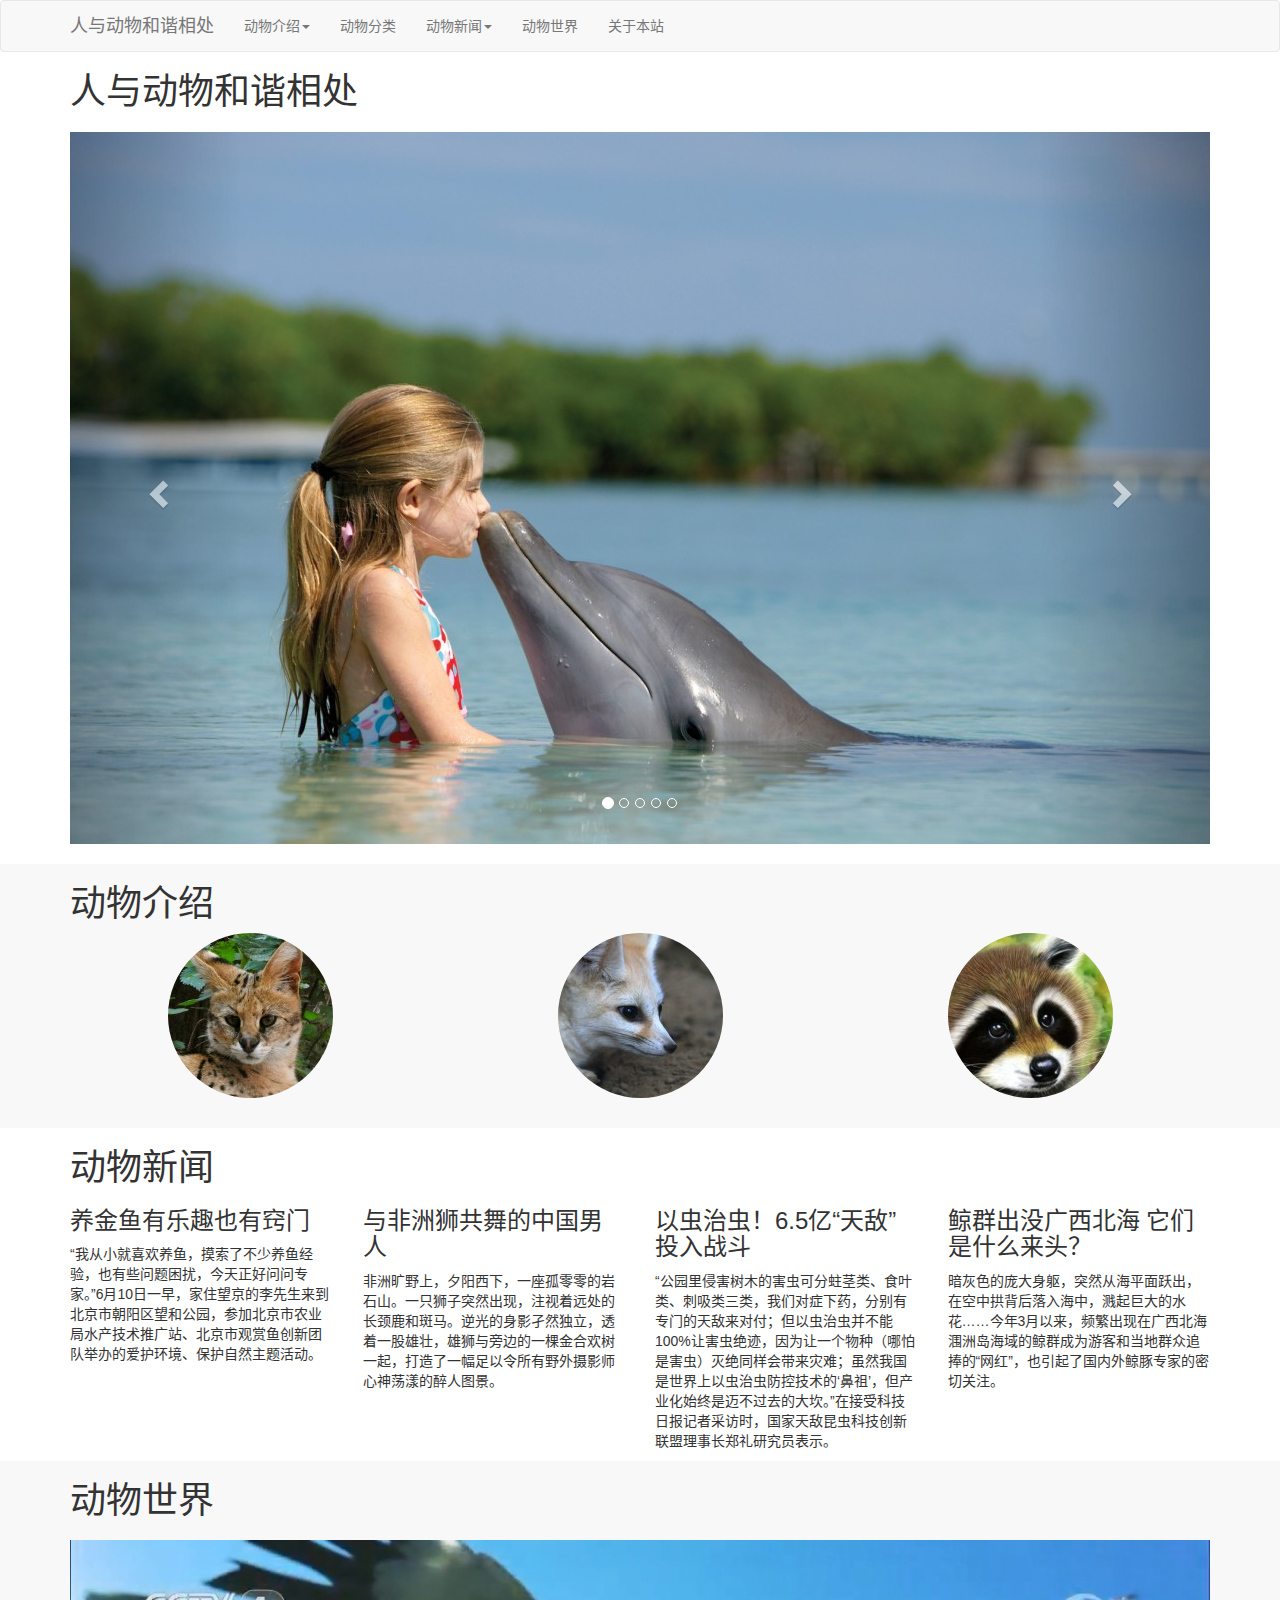
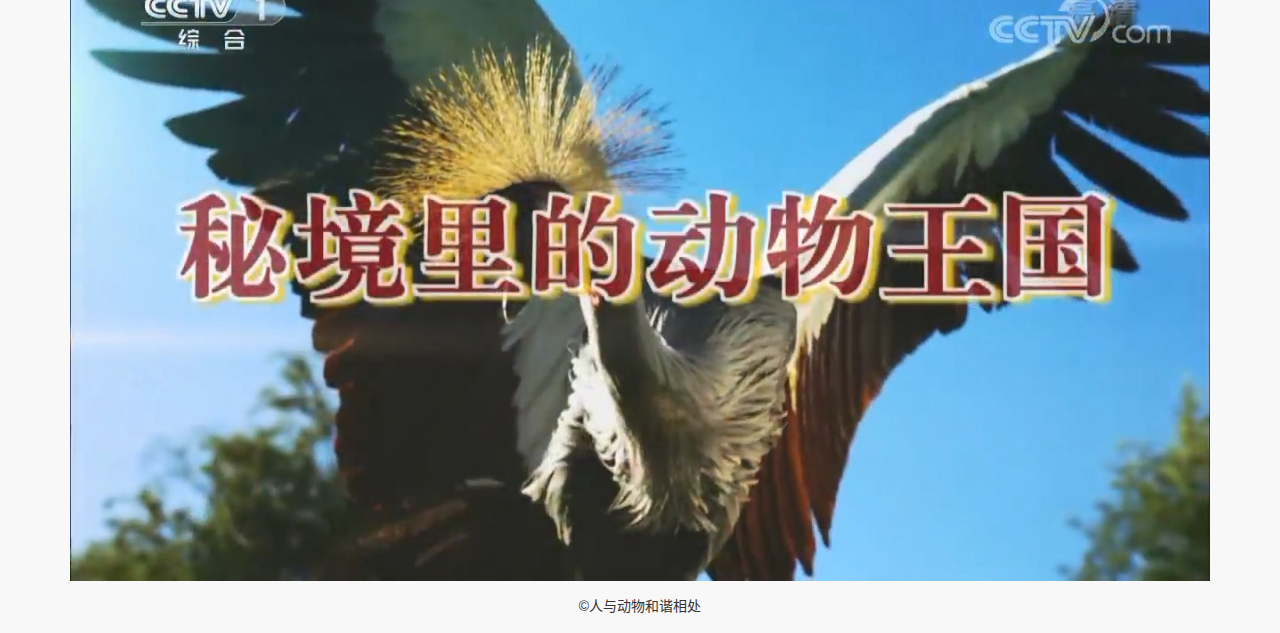
<file: index.html>
<!DOCTYPE html>
<html lang="zh-cn">

<head>
  <meta charset="UTF-8">
  <meta name="viewport" content="width=device-width, initial-scale=1">
  <title>人与动物和谐相处</title>
  <link rel="stylesheet" type="text/css" href="css/bootstrap.min.css">
  <link rel="stylesheet" type="text/css" href="css/style.css">
  <link rel="shortcut icon" type="image/x-icon" href="favicon.ico">
</head>

<body>
  <header id="header">
    <nav class="navbar navbar-default" role="navigation">
      <div class="container">
        <div class="navbar-header">
          <button type="button" class="navbar-toggle" data-toggle="collapse" data-target="#menu">
            <span class="sr-only">切换导航</span>
            <span class="icon-bar"></span>
            <span class="icon-bar"></span>
            <span class="icon-bar"></span>
          </button>
          <a class="navbar-brand" href="index.html">人与动物和谐相处</a>
        </div>
        <div class="collapse navbar-collapse" id="menu">
          <ul class="nav navbar-nav">
            <li class="dropdown">
              <a href="#" class="dropdown-toggle" data-toggle="dropdown">动物介绍<span class="caret"></span></a>
              <ul class="dropdown-menu">
                <li><a href="animal1.html">薮猫</a></li>
                <li><a href="animal2.html">耳廓狐</a></li>
                <li><a href="animal3.html">浣熊</a></li>
              </ul>
            </li>
            <li><a href="classification-of-animals.html">动物分类</a></li>
            <li class="dropdown">
              <a href="#" class="dropdown-toggle" data-toggle="dropdown">动物新闻<span class="caret"></span></a>
              <ul class="dropdown-menu">
                <li><a href="animal-news1.html">金鱼</a></li>
                <li><a href="animal-news2.html">狮子</a></li>
                <li><a href="animal-news3.html">害虫</a></li>
                <li><a href="animal-news4.html">鲸鱼</a></li>
              </ul>
            </li>
            <li><a href="animal-world.html">动物世界</a></li>
            <li><a href="about.html">关于本站</a></li>
          </ul>
        </div>
      </div>
    </nav>
  </header>
  <div id="human-and-animals">
    <div class="container">
      <h1>人与动物和谐相处</h1>
      <div id="human-and-animals-carousel" class="carousel slide">
        <ul class="carousel-indicators">
          <li data-target="#human-and-animals-carousel" data-slide-to="0" class="active"></li>
          <li data-target="#human-and-animals-carousel" data-slide-to="1"></li>
          <li data-target="#human-and-animals-carousel" data-slide-to="2"></li>
          <li data-target="#human-and-animals-carousel" data-slide-to="3"></li>
          <li data-target="#human-and-animals-carousel" data-slide-to="4"></li>
        </ul>
        <div class="carousel-inner">
          <div class="item active">
            <img src="images/human-and-animal1.jpg" alt="1" class="img-responsive">
          </div>
          <div class="item">
            <img src="images/human-and-animal2.jpg" alt="2" class="img-responsive">
          </div>
          <div class="item">
            <img src="images/human-and-animal3.jpg" alt="3" class="img-responsive">
          </div>
          <div class="item">
            <img src="images/human-and-animal4.jpg" alt="4" class="img-responsive">
          </div>
          <div class="item">
            <img src="images/human-and-animal5.jpg" alt="5" class="img-responsive">
          </div>
        </div>
        <a class="left carousel-control" href="#human-and-animals-carousel" role="button" data-slide="prev">
          <span class="glyphicon glyphicon-chevron-left" aria-hidden="true"></span>
          <span class="sr-only">Previous</span>
        </a>
        <a class="right carousel-control" href="#human-and-animals-carousel" role="button" data-slide="next">
          <span class="glyphicon glyphicon-chevron-right" aria-hidden="true"></span>
          <span class="sr-only">Next</span>
        </a>
      </div>
    </div>
  </div>
  <div id="animals">
    <div class="container">
      <div class="row">
        <div class="col-xs-12 col-lg-12">
          <h1>动物介绍</h1>
        </div>
      </div>
      <div class="row">
        <div class="col-md-1 col-lg-1"></div>
        <div class="col-xs-4 col-sm-4 col-md-2 col-lg-2">
          <a href="animal1.html" class="leptailurus-serval"><img src="images/leptailurus-serval_1.jpg" alt="薮猫"
              class="img-responsive img-circle"></a>
        </div>
        <div class="col-md-2 col-lg-2"></div>
        <div class="col-xs-4 col-sm-4 col-md-2 col-lg-2">
          <a href="animal2.html" class="vulpes-zerda"><img src="images/vulpes-zerda_1.jpg" alt="耳廓狐"
              class="img-responsive img-circle"></a>
        </div>
        <div class="col-md-2 col-lg-2"></div>
        <div class="col-xs-4 col-sm-4 col-md-2 col-lg-2">
          <a href="animal3.html" class="procyon-lotor"><img src="images/procyon-lotor_1.jpg" alt="浣熊"
              class="img-responsive img-circle"></a>
        </div>
        <div class="col-md-1 col-lg-1"></div>
      </div>
    </div>
  </div>
  <div id="animals-news">
    <div class="container">
      <div class="row">
        <div class="col-lg-12">
          <h1>动物新闻</h1>
        </div>
      </div>
      <div class="row">
        <div class="col-xs-12 col-sm-6 col-md-3 col-lg-3">
          <a href="animal-news1.html" class="animal-news">
            <h3>养金鱼有乐趣也有窍门</h3>
            <p>
              “我从小就喜欢养鱼，摸索了不少养鱼经验，也有些问题困扰，今天正好问问专家。”6月10日一早，家住望京的李先生来到北京市朝阳区望和公园，参加北京市农业局水产技术推广站、北京市观赏鱼创新团队举办的爱护环境、保护自然主题活动。
            </p>
          </a>
        </div>
        <div class="col-xs-12 col-sm-6 col-md-3 col-lg-3">
          <a href="animal-news2.html" class="animal-news">
            <h3>与非洲狮共舞的中国男人</h3>
            <p>非洲旷野上，夕阳西下，一座孤零零的岩石山。一只狮子突然出现，注视着远处的长颈鹿和斑马。逆光的身影孑然独立，透着一股雄壮，雄狮与旁边的一棵金合欢树一起，打造了一幅足以令所有野外摄影师心神荡漾的醉人图景。</p>
          </a>
        </div>
        <div class="col-xs-12 col-sm-6 col-md-3 col-lg-3">
          <a href="animal-news3.html" class="animal-news">
            <h3>以虫治虫！6.5亿“天敌”投入战斗</h3>
            <p>
              “公园里侵害树木的害虫可分蛀茎类、食叶类、刺吸类三类，我们对症下药，分别有专门的天敌来对付；但以虫治虫并不能100%让害虫绝迹，因为让一个物种（哪怕是害虫）灭绝同样会带来灾难；虽然我国是世界上以虫治虫防控技术的‘鼻祖’，但产业化始终是迈不过去的大坎。”在接受科技日报记者采访时，国家天敌昆虫科技创新联盟理事长郑礼研究员表示。
            </p>
          </a>
        </div>
        <div class="col-xs-12 col-sm-6 col-md-3 col-lg-3">
          <a href="animal-news4.html" class="animal-news">
            <h3>鲸群出没广西北海 它们是什么来头？</h3>
            <p>暗灰色的庞大身躯，突然从海平面跃出，在空中拱背后落入海中，溅起巨大的水花……今年3月以来，频繁出现在广西北海涠洲岛海域的鲸群成为游客和当地群众追捧的“网红”，也引起了国内外鲸豚专家的密切关注。</p>
          </a>
        </div>
      </div>
    </div>
  </div>
  <div id="animal-world">
    <div class="container">
      <div class="row">
        <div class="col-lg-12">
          <h1>动物世界</h1>
          <a href="animal-world.html"><img src="images/animal-world.jpg" alt="动物世界" class="img-responsive"></a>
        </div>
      </div>
    </div>
  </div>
  <footer id="footer">
    <div class="container">
      <div class="row">
        <div class="col-xs-12 col-sm-12">
          <p>&copy;人与动物和谐相处</p>
        </div>
      </div>
    </div>
  </footer>
  <script src="js/jquery-1.12.4.min.js"></script>
  <script src="js/bootstrap.min.js"></script>
  <script src="js/script.js"></script>
</body>

</html>
</file>
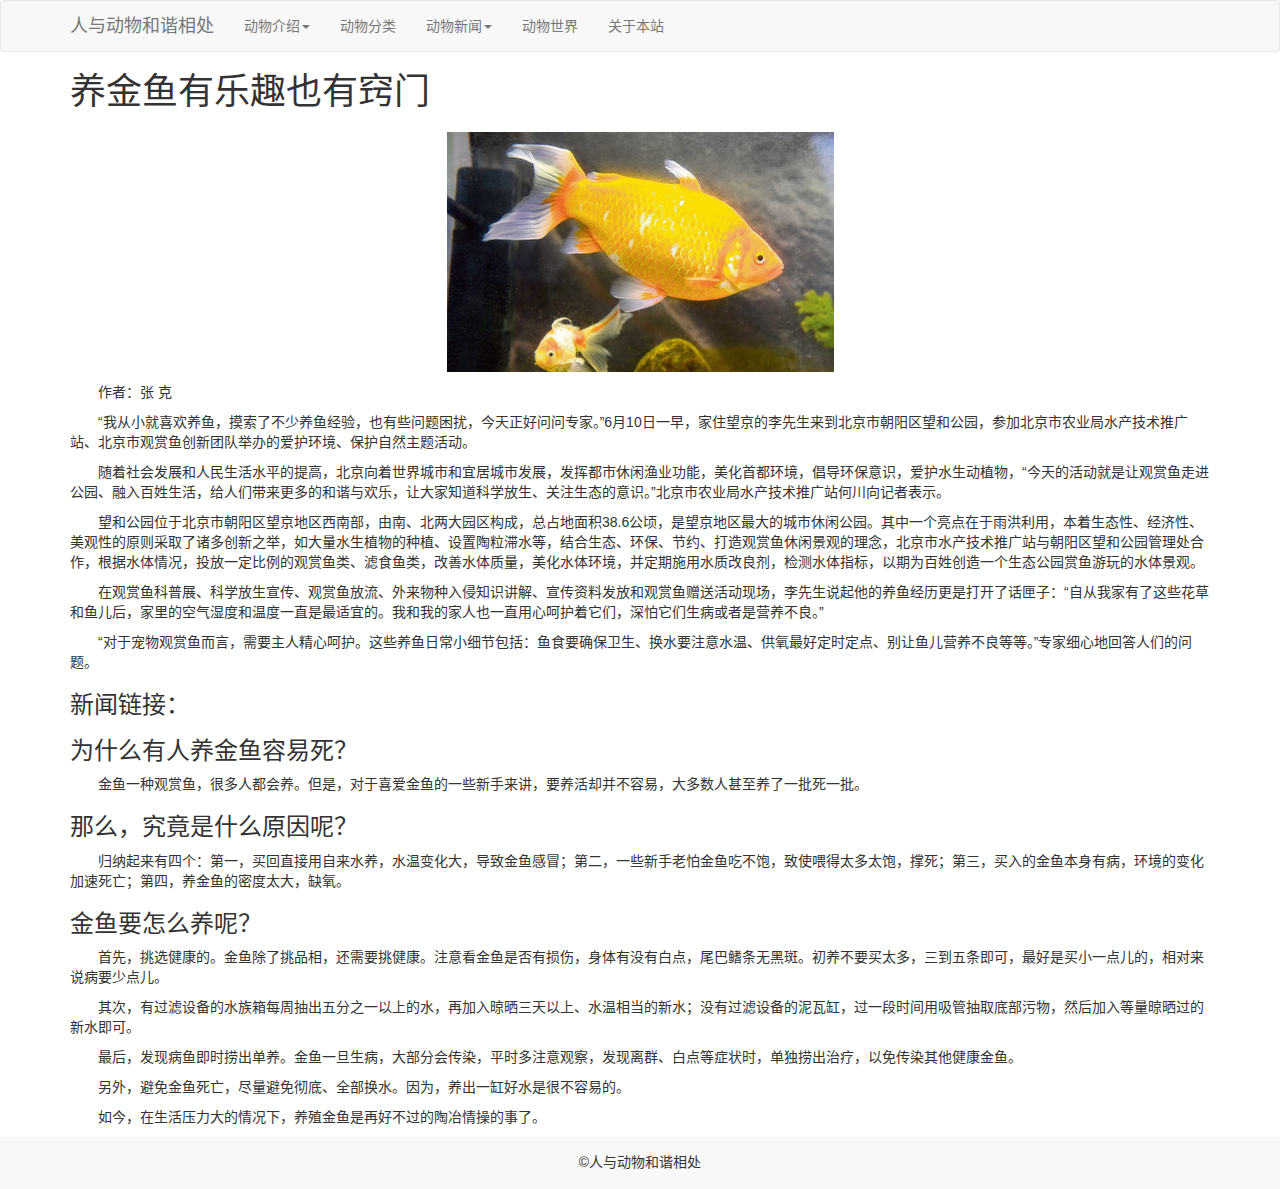
<file: animal-news1.html>
<!DOCTYPE html>
<html lang="zh-cn">

<head>
    <meta charset="UTF-8">
    <meta name="viewport" content="width=device-width, initial-scale=1">
    <title>养金鱼有乐趣也有窍门-人与动物和谐相处</title>
    <link href="" rel="stylesheet">
    <link rel="stylesheet" type="text/css" href="css/bootstrap.min.css">
    <link rel="stylesheet" type="text/css" href="css/style.css">
    <link rel="shortcut icon" type="image/x-icon" href="favicon.ico">
</head>

<body>
    <header id="header">
        <nav class="navbar navbar-default" role="navigation">
            <div class="container">
                <div class="navbar-header">
                    <button type="button" class="navbar-toggle" data-toggle="collapse" data-target="#menu">
                        <span class="sr-only">切换导航</span>
                        <span class="icon-bar"></span>
                        <span class="icon-bar"></span>
                        <span class="icon-bar"></span>
                    </button>
                    <a class="navbar-brand" href="index.html">人与动物和谐相处</a>
                </div>
                <div class="collapse navbar-collapse" id="menu">
                    <ul class="nav navbar-nav">
                        <li class="dropdown">
                            <a href="#" class="dropdown-toggle" data-toggle="dropdown">动物介绍<span
                                    class="caret"></span></a>
                            <ul class="dropdown-menu">
                                <li><a href="animal1.html">薮猫</a></li>
                                <li><a href="animal2.html">耳廓狐</a></li>
                                <li><a href="animal3.html">浣熊</a></li>
                            </ul>
                        </li>
                        <li><a href="classification-of-animals.html">动物分类</a></li>
                        <li class="dropdown">
                            <a href="#" class="dropdown-toggle" data-toggle="dropdown">动物新闻<span
                                    class="caret"></span></a>
                            <ul class="dropdown-menu">
                                <li><a href="animal-news1.html">金鱼</a></li>
                                <li><a href="animal-news2.html">狮子</a></li>
                                <li><a href="animal-news3.html">害虫</a></li>
                                <li><a href="animal-news4.html">鲸鱼</a></li>
                            </ul>
                        </li>
                        <li><a href="animal-world.html">动物世界</a></li>
                        <li><a href="about.html">关于本站</a></li>
                    </ul>
                </div>
            </div>
        </nav>
    </header>
    <div class="animal-news">
        <div class="container">
            <div class="row">
                <div class="col-lg-12">
                    <h1>养金鱼有乐趣也有窍门</h1>
                    <img src="images/goldfish.jpg" alt="金鱼" class="center-block img-responsive animal-picture">
                    <p>作者：张 克</p>
                    <p>“我从小就喜欢养鱼，摸索了不少养鱼经验，也有些问题困扰，今天正好问问专家。”6月10日一早，家住望京的李先生来到北京市朝阳区望和公园，参加北京市农业局水产技术推广站、北京市观赏鱼创新团队举办的爱护环境、保护自然主题活动。
                    </p>
                    <p>随着社会发展和人民生活水平的提高，北京向着世界城市和宜居城市发展，发挥都市休闲渔业功能，美化首都环境，倡导环保意识，爱护水生动植物，“今天的活动就是让观赏鱼走进公园、融入百姓生活，给人们带来更多的和谐与欢乐，让大家知道科学放生、关注生态的意识。”北京市农业局水产技术推广站何川向记者表示。
                    </p>
                    <p>望和公园位于北京市朝阳区望京地区西南部，由南、北两大园区构成，总占地面积38.6公顷，是望京地区最大的城市休闲公园。其中一个亮点在于雨洪利用，本着生态性、经济性、美观性的原则采取了诸多创新之举，如大量水生植物的种植、设置陶粒滞水等，结合生态、环保、节约、打造观赏鱼休闲景观的理念，北京市水产技术推广站与朝阳区望和公园管理处合作，根据水体情况，投放一定比例的观赏鱼类、滤食鱼类，改善水体质量，美化水体环境，并定期施用水质改良剂，检测水体指标，以期为百姓创造一个生态公园赏鱼游玩的水体景观。
                    </p>
                    <p>在观赏鱼科普展、科学放生宣传、观赏鱼放流、外来物种入侵知识讲解、宣传资料发放和观赏鱼赠送活动现场，李先生说起他的养鱼经历更是打开了话匣子：“自从我家有了这些花草和鱼儿后，家里的空气湿度和温度一直是最适宜的。我和我的家人也一直用心呵护着它们，深怕它们生病或者是营养不良。”
                    </p>
                    <p>“对于宠物观赏鱼而言，需要主人精心呵护。这些养鱼日常小细节包括：鱼食要确保卫生、换水要注意水温、供氧最好定时定点、别让鱼儿营养不良等等。”专家细心地回答人们的问题。</p>
                    <h3>新闻链接：</h3>
                    <h3>为什么有人养金鱼容易死？</h3>
                    <p>金鱼一种观赏鱼，很多人都会养。但是，对于喜爱金鱼的一些新手来讲，要养活却并不容易，大多数人甚至养了一批死一批。</p>
                    <h3>那么，究竟是什么原因呢？</h3>
                    <p>归纳起来有四个：第一，买回直接用自来水养，水温变化大，导致金鱼感冒；第二，一些新手老怕金鱼吃不饱，致使喂得太多太饱，撑死；第三，买入的金鱼本身有病，环境的变化加速死亡；第四，养金鱼的密度太大，缺氧。
                    </p>
                    <h3>金鱼要怎么养呢？</h3>
                    <p>首先，挑选健康的。金鱼除了挑品相，还需要挑健康。注意看金鱼是否有损伤，身体有没有白点，尾巴鳍条无黑斑。初养不要买太多，三到五条即可，最好是买小一点儿的，相对来说病要少点儿。</p>
                    <p>其次，有过滤设备的水族箱每周抽出五分之一以上的水，再加入晾晒三天以上、水温相当的新水；没有过滤设备的泥瓦缸，过一段时间用吸管抽取底部污物，然后加入等量晾晒过的新水即可。</p>
                    <p>最后，发现病鱼即时捞出单养。金鱼一旦生病，大部分会传染，平时多注意观察，发现离群、白点等症状时，单独捞出治疗，以免传染其他健康金鱼。</p>
                    <p>另外，避免金鱼死亡，尽量避免彻底、全部换水。因为，养出一缸好水是很不容易的。</p>
                    <p>如今，在生活压力大的情况下，养殖金鱼是再好不过的陶冶情操的事了。</p>
                </div>
            </div>
        </div>
    </div>
    <footer id="footer">
        <div class="container">
            <div class="row">
                <div class="col-xs-12 col-sm-12">
                    <p>&copy;人与动物和谐相处</p>
                </div>
            </div>
        </div>
    </footer>
    <script src="js/jquery-1.12.4.min.js"></script>
    <script src="js/bootstrap.min.js"></script>
    <script src="js/script.js"></script>
</body>

</html>
</file>
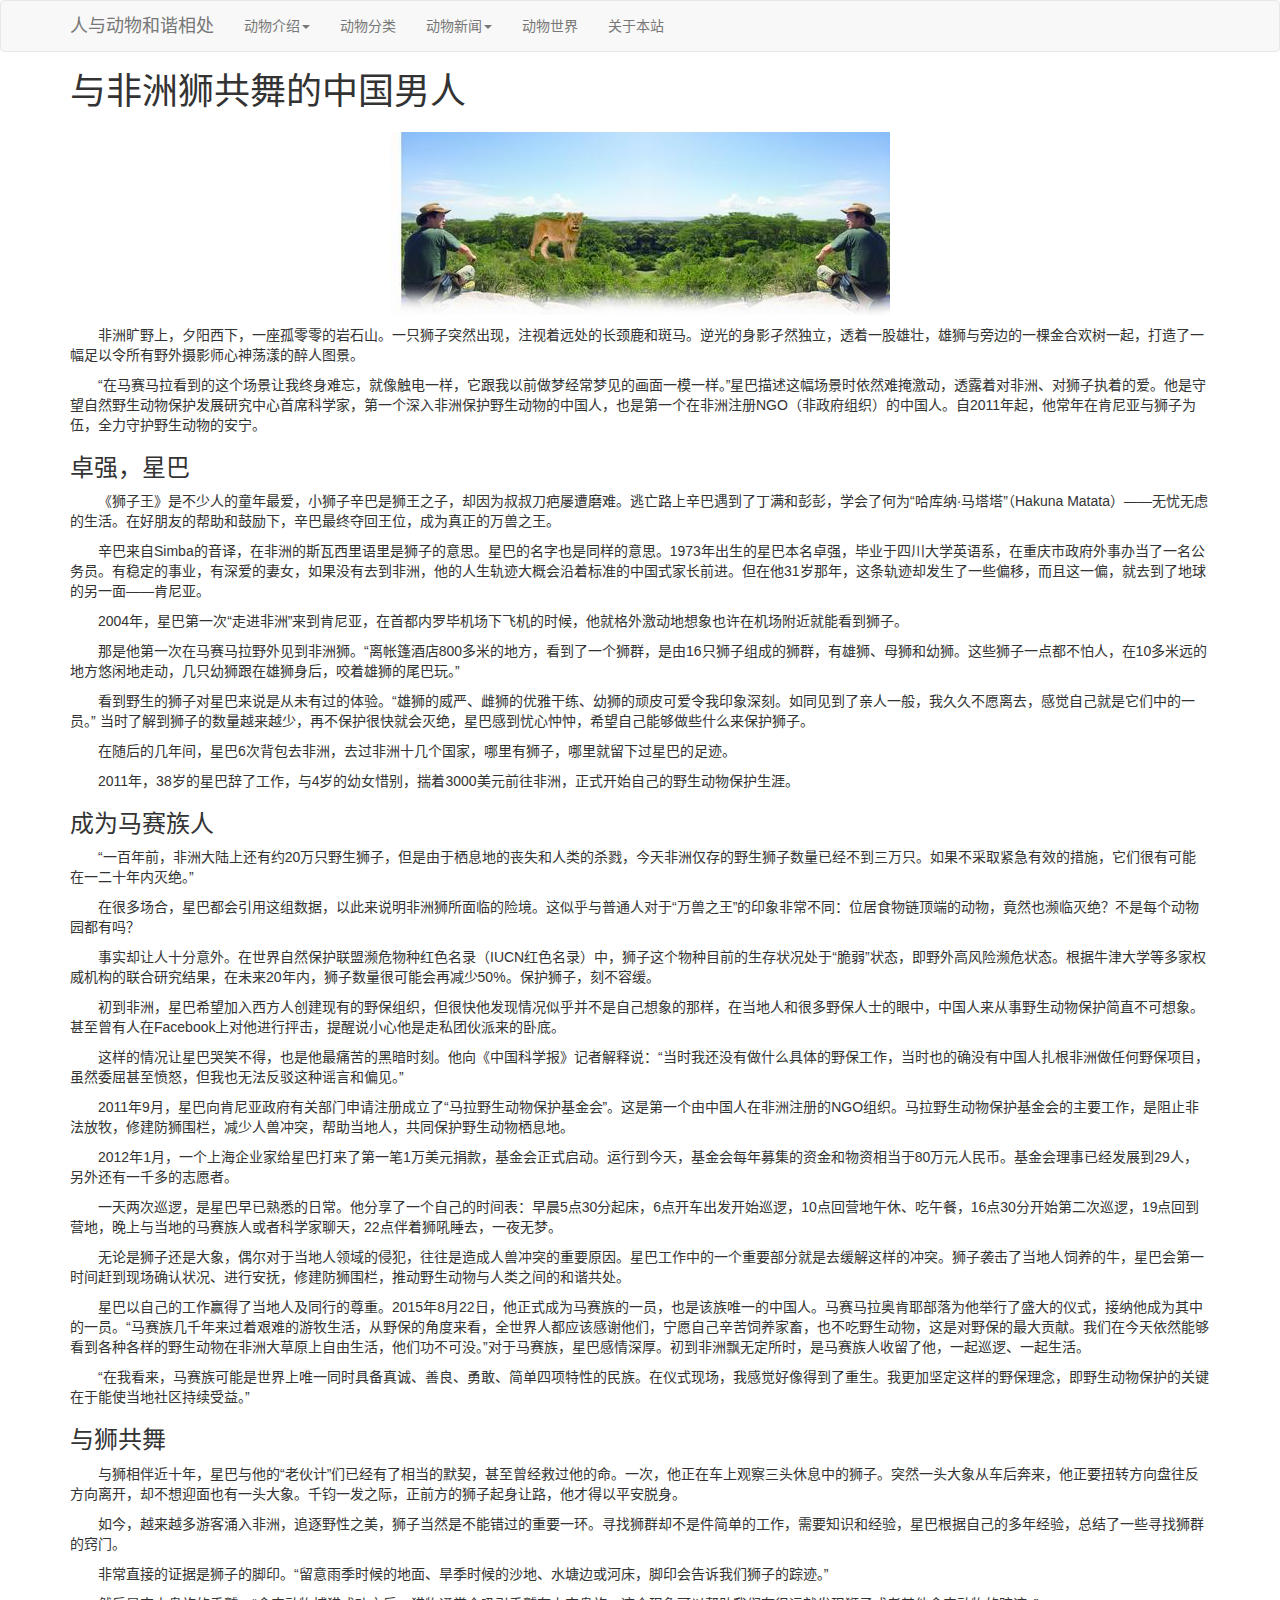
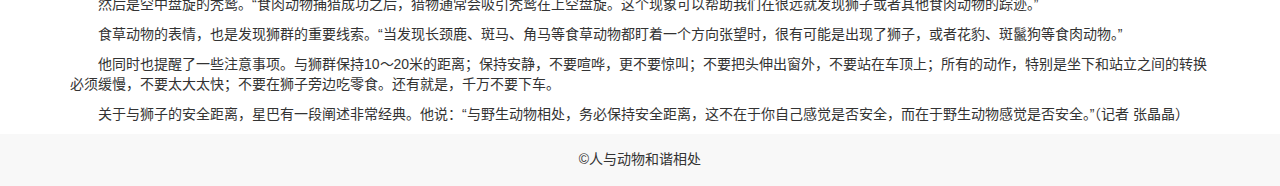
<file: animal-news2.html>
<!DOCTYPE html>
<html lang="zh-cn">

<head>
  <meta charset="UTF-8">
  <meta name="viewport" content="width=device-width, initial-scale=1">
  <title>与非洲狮共舞的中国男人-人与动物和谐相处</title>
  <link href="" rel="stylesheet">
  <link rel="stylesheet" type="text/css" href="css/bootstrap.min.css">
  <link rel="stylesheet" type="text/css" href="css/style.css">
  <link rel="shortcut icon" type="image/x-icon" href="favicon.ico">
</head>

<body>
  <header id="header">
    <nav class="navbar navbar-default" role="navigation">
      <div class="container">
        <div class="navbar-header">
          <button type="button" class="navbar-toggle" data-toggle="collapse" data-target="#menu">
            <span class="sr-only">切换导航</span>
            <span class="icon-bar"></span>
            <span class="icon-bar"></span>
            <span class="icon-bar"></span>
          </button>
          <a class="navbar-brand" href="index.html">人与动物和谐相处</a>
        </div>
        <div class="collapse navbar-collapse" id="menu">
          <ul class="nav navbar-nav">
            <li class="dropdown">
              <a href="#" class="dropdown-toggle" data-toggle="dropdown">动物介绍<span class="caret"></span></a>
              <ul class="dropdown-menu">
                <li><a href="animal1.html">薮猫</a></li>
                <li><a href="animal2.html">耳廓狐</a></li>
                <li><a href="animal3.html">浣熊</a></li>
              </ul>
            </li>
            <li><a href="classification-of-animals.html">动物分类</a></li>
            <li class="dropdown">
              <a href="#" class="dropdown-toggle" data-toggle="dropdown">动物新闻<span class="caret"></span></a>
              <ul class="dropdown-menu">
                <li><a href="animal-news1.html">金鱼</a></li>
                <li><a href="animal-news2.html">狮子</a></li>
                <li><a href="animal-news3.html">害虫</a></li>
                <li><a href="animal-news4.html">鲸鱼</a></li>
              </ul>
            </li>
            <li><a href="animal-world.html">动物世界</a></li>
            <li><a href="about.html">关于本站</a></li>
          </ul>
        </div>
      </div>
    </nav>
  </header>
  <div class="animal-news">
    <div class="container">
      <div class="row">
        <div class="col-lg-12">
          <h1>与非洲狮共舞的中国男人</h1>
          <img src="images/lion.jpg" alt="非洲狮" class="center-block img-responsive animal-picture">
          <p>非洲旷野上，夕阳西下，一座孤零零的岩石山。一只狮子突然出现，注视着远处的长颈鹿和斑马。逆光的身影孑然独立，透着一股雄壮，雄狮与旁边的一棵金合欢树一起，打造了一幅足以令所有野外摄影师心神荡漾的醉人图景。</p>
          <p>
            “在马赛马拉看到的这个场景让我终身难忘，就像触电一样，它跟我以前做梦经常梦见的画面一模一样。”星巴描述这幅场景时依然难掩激动，透露着对非洲、对狮子执着的爱。他是守望自然野生动物保护发展研究中心首席科学家，第一个深入非洲保护野生动物的中国人，也是第一个在非洲注册NGO（非政府组织）的中国人。自2011年起，他常年在肯尼亚与狮子为伍，全力守护野生动物的安宁。
          </p>
          <h3>卓强，星巴</h3>
          <p>《狮子王》是不少人的童年最爱，小狮子辛巴是狮王之子，却因为叔叔刀疤屡遭磨难。逃亡路上辛巴遇到了丁满和彭彭，学会了何为“哈库纳·马塔塔”（Hakuna
            Matata）——无忧无虑的生活。在好朋友的帮助和鼓励下，辛巴最终夺回王位，成为真正的万兽之王。</p>
          <p>
            辛巴来自Simba的音译，在非洲的斯瓦西里语里是狮子的意思。星巴的名字也是同样的意思。1973年出生的星巴本名卓强，毕业于四川大学英语系，在重庆市政府外事办当了一名公务员。有稳定的事业，有深爱的妻女，如果没有去到非洲，他的人生轨迹大概会沿着标准的中国式家长前进。但在他31岁那年，这条轨迹却发生了一些偏移，而且这一偏，就去到了地球的另一面——肯尼亚。
          </p>
          <p>2004年，星巴第一次“走进非洲”来到肯尼亚，在首都内罗毕机场下飞机的时候，他就格外激动地想象也许在机场附近就能看到狮子。</p>
          <p>
            那是他第一次在马赛马拉野外见到非洲狮。“离帐篷酒店800多米的地方，看到了一个狮群，是由16只狮子组成的狮群，有雄狮、母狮和幼狮。这些狮子一点都不怕人，在10多米远的地方悠闲地走动，几只幼狮跟在雄狮身后，咬着雄狮的尾巴玩。”
          </p>
          <p>看到野生的狮子对星巴来说是从未有过的体验。“雄狮的威严、雌狮的优雅干练、幼狮的顽皮可爱令我印象深刻。如同见到了亲人一般，我久久不愿离去，感觉自己就是它们中的一员。”
            当时了解到狮子的数量越来越少，再不保护很快就会灭绝，星巴感到忧心忡忡，希望自己能够做些什么来保护狮子。</p>
          <p>在随后的几年间，星巴6次背包去非洲，去过非洲十几个国家，哪里有狮子，哪里就留下过星巴的足迹。</p>
          <p>2011年，38岁的星巴辞了工作，与4岁的幼女惜别，揣着3000美元前往非洲，正式开始自己的野生动物保护生涯。</p>
          <h3>成为马赛族人</h3>
          <p>“一百年前，非洲大陆上还有约20万只野生狮子，但是由于栖息地的丧失和人类的杀戮，今天非洲仅存的野生狮子数量已经不到三万只。如果不采取紧急有效的措施，它们很有可能在一二十年内灭绝。”</p>
          <p>在很多场合，星巴都会引用这组数据，以此来说明非洲狮所面临的险境。这似乎与普通人对于“万兽之王”的印象非常不同：位居食物链顶端的动物，竟然也濒临灭绝？不是每个动物园都有吗？</p>
          <p>
            事实却让人十分意外。在世界自然保护联盟濒危物种红色名录（IUCN红色名录）中，狮子这个物种目前的生存状况处于“脆弱”状态，即野外高风险濒危状态。根据牛津大学等多家权威机构的联合研究结果，在未来20年内，狮子数量很可能会再减少50%。保护狮子，刻不容缓。
          </p>
          <p>
            初到非洲，星巴希望加入西方人创建现有的野保组织，但很快他发现情况似乎并不是自己想象的那样，在当地人和很多野保人士的眼中，中国人来从事野生动物保护简直不可想象。甚至曾有人在Facebook上对他进行抨击，提醒说小心他是走私团伙派来的卧底。
          </p>
          <p>这样的情况让星巴哭笑不得，也是他最痛苦的黑暗时刻。他向《中国科学报》记者解释说：“当时我还没有做什么具体的野保工作，当时也的确没有中国人扎根非洲做任何野保项目，虽然委屈甚至愤怒，但我也无法反驳这种谣言和偏见。”
          </p>
          <p>
            2011年9月，星巴向肯尼亚政府有关部门申请注册成立了“马拉野生动物保护基金会”。这是第一个由中国人在非洲注册的NGO组织。马拉野生动物保护基金会的主要工作，是阻止非法放牧，修建防狮围栏，减少人兽冲突，帮助当地人，共同保护野生动物栖息地。
          </p>
          <p>2012年1月，一个上海企业家给星巴打来了第一笔1万美元捐款，基金会正式启动。运行到今天，基金会每年募集的资金和物资相当于80万元人民币。基金会理事已经发展到29人，另外还有一千多的志愿者。</p>
          <p>
            一天两次巡逻，是星巴早已熟悉的日常。他分享了一个自己的时间表：早晨5点30分起床，6点开车出发开始巡逻，10点回营地午休、吃午餐，16点30分开始第二次巡逻，19点回到营地，晚上与当地的马赛族人或者科学家聊天，22点伴着狮吼睡去，一夜无梦。
          </p>
          <p>
            无论是狮子还是大象，偶尔对于当地人领域的侵犯，往往是造成人兽冲突的重要原因。星巴工作中的一个重要部分就是去缓解这样的冲突。狮子袭击了当地人饲养的牛，星巴会第一时间赶到现场确认状况、进行安抚，修建防狮围栏，推动野生动物与人类之间的和谐共处。
          </p>
          <p>
            星巴以自己的工作赢得了当地人及同行的尊重。2015年8月22日，他正式成为马赛族的一员，也是该族唯一的中国人。马赛马拉奥肯耶部落为他举行了盛大的仪式，接纳他成为其中的一员。“马赛族几千年来过着艰难的游牧生活，从野保的角度来看，全世界人都应该感谢他们，宁愿自己辛苦饲养家畜，也不吃野生动物，这是对野保的最大贡献。我们在今天依然能够看到各种各样的野生动物在非洲大草原上自由生活，他们功不可没。”对于马赛族，星巴感情深厚。初到非洲飘无定所时，是马赛族人收留了他，一起巡逻、一起生活。
          </p>
          <p>“在我看来，马赛族可能是世界上唯一同时具备真诚、善良、勇敢、简单四项特性的民族。在仪式现场，我感觉好像得到了重生。我更加坚定这样的野保理念，即野生动物保护的关键在于能使当地社区持续受益。”</p>
          <h3>与狮共舞</h3>
          <p>
            与狮相伴近十年，星巴与他的“老伙计”们已经有了相当的默契，甚至曾经救过他的命。一次，他正在车上观察三头休息中的狮子。突然一头大象从车后奔来，他正要扭转方向盘往反方向离开，却不想迎面也有一头大象。千钧一发之际，正前方的狮子起身让路，他才得以平安脱身。
          </p>
          <p>如今，越来越多游客涌入非洲，追逐野性之美，狮子当然是不能错过的重要一环。寻找狮群却不是件简单的工作，需要知识和经验，星巴根据自己的多年经验，总结了一些寻找狮群的窍门。</p>
          <p>非常直接的证据是狮子的脚印。“留意雨季时候的地面、旱季时候的沙地、水塘边或河床，脚印会告诉我们狮子的踪迹。”</p>
          <p>然后是空中盘旋的秃鹫。“食肉动物捕猎成功之后，猎物通常会吸引秃鹫在上空盘旋。这个现象可以帮助我们在很远就发现狮子或者其他食肉动物的踪迹。”</p>
          <p>食草动物的表情，也是发现狮群的重要线索。“当发现长颈鹿、斑马、角马等食草动物都盯着一个方向张望时，很有可能是出现了狮子，或者花豹、斑鬣狗等食肉动物。”</p>
          <p>
            他同时也提醒了一些注意事项。与狮群保持10～20米的距离；保持安静，不要喧哗，更不要惊叫；不要把头伸出窗外，不要站在车顶上；所有的动作，特别是坐下和站立之间的转换必须缓慢，不要太大太快；不要在狮子旁边吃零食。还有就是，千万不要下车。
          </p>
          <p>关于与狮子的安全距离，星巴有一段阐述非常经典。他说：“与野生动物相处，务必保持安全距离，这不在于你自己感觉是否安全，而在于野生动物感觉是否安全。”（记者 张晶晶）</p>
        </div>
      </div>
    </div>
  </div>
  <footer id="footer">
    <div class="container">
      <div class="row">
        <div class="col-xs-12 col-sm-12">
          <p>&copy;人与动物和谐相处</p>
        </div>
      </div>
    </div>
  </footer>
  <script src="js/jquery-1.12.4.min.js"></script>
  <script src="js/bootstrap.min.js"></script>
  <script src="js/script.js"></script>
</body>

</html>
</file>
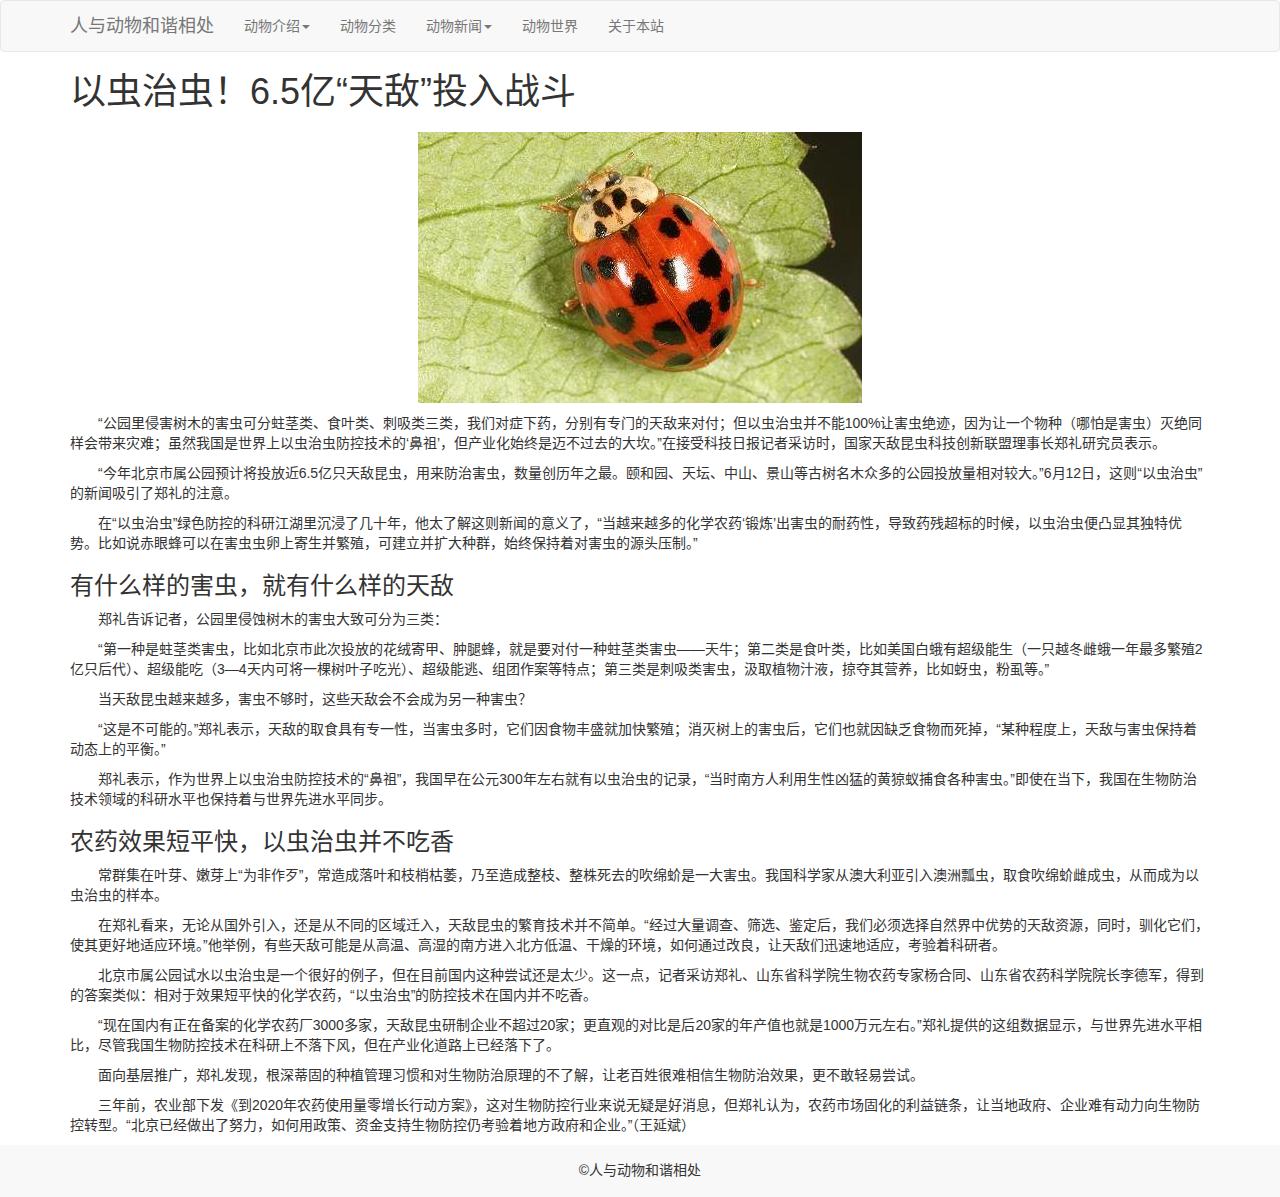
<file: animal-news3.html>
<!DOCTYPE html>
<html lang="zh-cn">

<head>
  <meta charset="UTF-8">
  <meta name="viewport" content="width=device-width, initial-scale=1">
  <title>以虫治虫！6.5亿“天敌”投入战斗-人与动物和谐相处</title>
  <link href="" rel="stylesheet">
  <link rel="stylesheet" type="text/css" href="css/bootstrap.min.css">
  <link rel="stylesheet" type="text/css" href="css/style.css">
  <link rel="shortcut icon" type="image/x-icon" href="favicon.ico">
</head>

<body>
  <header id="header">
    <nav class="navbar navbar-default" role="navigation">
      <div class="container">
        <div class="navbar-header">
          <button type="button" class="navbar-toggle" data-toggle="collapse" data-target="#menu">
            <span class="sr-only">切换导航</span>
            <span class="icon-bar"></span>
            <span class="icon-bar"></span>
            <span class="icon-bar"></span>
          </button>
          <a class="navbar-brand" href="index.html">人与动物和谐相处</a>
        </div>
        <div class="collapse navbar-collapse" id="menu">
          <ul class="nav navbar-nav">
            <li class="dropdown">
              <a href="#" class="dropdown-toggle" data-toggle="dropdown">动物介绍<span class="caret"></span></a>
              <ul class="dropdown-menu">
                <li><a href="animal1.html">薮猫</a></li>
                <li><a href="animal2.html">耳廓狐</a></li>
                <li><a href="animal3.html">浣熊</a></li>
              </ul>
            </li>
            <li><a href="classification-of-animals.html">动物分类</a></li>
            <li class="dropdown">
              <a href="#" class="dropdown-toggle" data-toggle="dropdown">动物新闻<span class="caret"></span></a>
              <ul class="dropdown-menu">
                <li><a href="animal-news1.html">金鱼</a></li>
                <li><a href="animal-news2.html">狮子</a></li>
                <li><a href="animal-news3.html">害虫</a></li>
                <li><a href="animal-news4.html">鲸鱼</a></li>
              </ul>
            </li>
            <li><a href="animal-world.html">动物世界</a></li>
            <li><a href="about.html">关于本站</a></li>
          </ul>
        </div>
      </div>
    </nav>
  </header>
  <div class="animal-news">
    <div class="container">
      <div class="row">
        <div class="col-lg-12">
          <h1>以虫治虫！6.5亿“天敌”投入战斗</h1>
          <img src="images/coccinella-septempunctata.jpg" alt="七星瓢虫" class="center-block img-responsive animal-picture">
          <p>
            “公园里侵害树木的害虫可分蛀茎类、食叶类、刺吸类三类，我们对症下药，分别有专门的天敌来对付；但以虫治虫并不能100%让害虫绝迹，因为让一个物种（哪怕是害虫）灭绝同样会带来灾难；虽然我国是世界上以虫治虫防控技术的‘鼻祖’，但产业化始终是迈不过去的大坎。”在接受科技日报记者采访时，国家天敌昆虫科技创新联盟理事长郑礼研究员表示。
          </p>
          <p>“今年北京市属公园预计将投放近6.5亿只天敌昆虫，用来防治害虫，数量创历年之最。颐和园、天坛、中山、景山等古树名木众多的公园投放量相对较大。”6月12日，这则“以虫治虫”的新闻吸引了郑礼的注意。</p>
          <p>
            在“以虫治虫”绿色防控的科研江湖里沉浸了几十年，他太了解这则新闻的意义了，“当越来越多的化学农药‘锻炼’出害虫的耐药性，导致药残超标的时候，以虫治虫便凸显其独特优势。比如说赤眼蜂可以在害虫虫卵上寄生并繁殖，可建立并扩大种群，始终保持着对害虫的源头压制。”
          </p>
          <h3>有什么样的害虫，就有什么样的天敌</h3>
          <p>郑礼告诉记者，公园里侵蚀树木的害虫大致可分为三类：</p>
          <p>
            “第一种是蛀茎类害虫，比如北京市此次投放的花绒寄甲、肿腿蜂，就是要对付一种蛀茎类害虫——天牛；第二类是食叶类，比如美国白蛾有超级能生（一只越冬雌蛾一年最多繁殖2亿只后代）、超级能吃（3—4天内可将一棵树叶子吃光）、超级能逃、组团作案等特点；第三类是刺吸类害虫，汲取植物汁液，掠夺其营养，比如蚜虫，粉虱等。”
          </p>
          <p>当天敌昆虫越来越多，害虫不够时，这些天敌会不会成为另一种害虫？</p>
          <p>“这是不可能的。”郑礼表示，天敌的取食具有专一性，当害虫多时，它们因食物丰盛就加快繁殖；消灭树上的害虫后，它们也就因缺乏食物而死掉，“某种程度上，天敌与害虫保持着动态上的平衡。”</p>
          <p>郑礼表示，作为世界上以虫治虫防控技术的“鼻祖”，我国早在公元300年左右就有以虫治虫的记录，“当时南方人利用生性凶猛的黄猄蚁捕食各种害虫。”即使在当下，我国在生物防治技术领域的科研水平也保持着与世界先进水平同步。
          </p>
          <h3>农药效果短平快，以虫治虫并不吃香</h3>
          <p>常群集在叶芽、嫩芽上“为非作歹”，常造成落叶和枝梢枯萎，乃至造成整枝、整株死去的吹绵蚧是一大害虫。我国科学家从澳大利亚引入澳洲瓢虫，取食吹绵蚧雌成虫，从而成为以虫治虫的样本。</p>
          <p>
            在郑礼看来，无论从国外引入，还是从不同的区域迁入，天敌昆虫的繁育技术并不简单。“经过大量调查、筛选、鉴定后，我们必须选择自然界中优势的天敌资源，同时，驯化它们，使其更好地适应环境。”他举例，有些天敌可能是从高温、高湿的南方进入北方低温、干燥的环境，如何通过改良，让天敌们迅速地适应，考验着科研者。
          </p>
          <p>
            北京市属公园试水以虫治虫是一个很好的例子，但在目前国内这种尝试还是太少。这一点，记者采访郑礼、山东省科学院生物农药专家杨合同、山东省农药科学院院长李德军，得到的答案类似：相对于效果短平快的化学农药，“以虫治虫”的防控技术在国内并不吃香。
          </p>
          <p>
            “现在国内有正在备案的化学农药厂3000多家，天敌昆虫研制企业不超过20家；更直观的对比是后20家的年产值也就是1000万元左右。”郑礼提供的这组数据显示，与世界先进水平相比，尽管我国生物防控技术在科研上不落下风，但在产业化道路上已经落下了。
          </p>
          <p>面向基层推广，郑礼发现，根深蒂固的种植管理习惯和对生物防治原理的不了解，让老百姓很难相信生物防治效果，更不敢轻易尝试。</p>
          <p>
            三年前，农业部下发《到2020年农药使用量零增长行动方案》，这对生物防控行业来说无疑是好消息，但郑礼认为，农药市场固化的利益链条，让当地政府、企业难有动力向生物防控转型。“北京已经做出了努力，如何用政策、资金支持生物防控仍考验着地方政府和企业。”（王延斌）
          </p>
        </div>
      </div>
    </div>
  </div>
  <footer id="footer">
    <div class="container">
      <div class="row">
        <div class="col-xs-12 col-sm-12">
          <p>&copy;人与动物和谐相处</p>
        </div>
      </div>
    </div>
  </footer>
  <script src="js/jquery-1.12.4.min.js"></script>
  <script src="js/bootstrap.min.js"></script>
  <script src="js/script.js"></script>
</body>

</html>
</file>
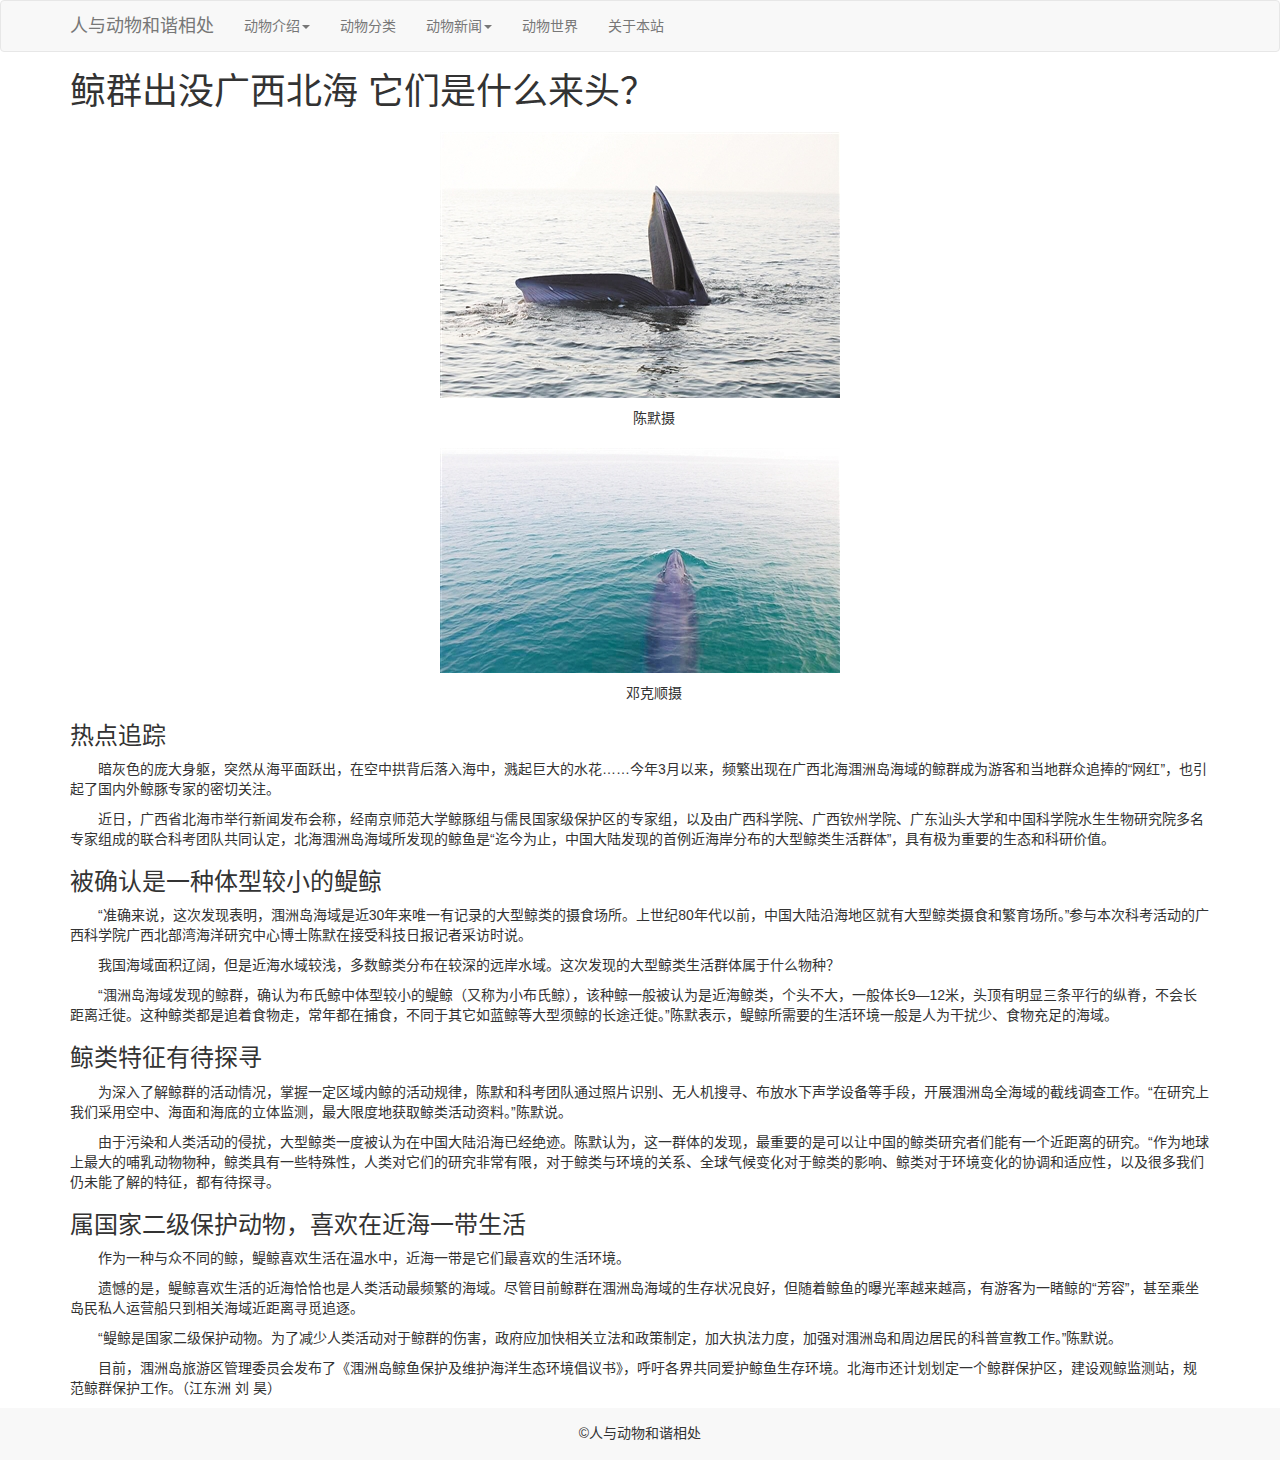
<file: animal-news4.html>
<!DOCTYPE html>
<html lang="zh-cn">

<head>
  <meta charset="UTF-8">
  <meta name="viewport" content="width=device-width, initial-scale=1">
  <title>鲸群出没广西北海 它们是什么来头？-人与动物和谐相处</title>
  <link href="" rel="stylesheet">
  <link rel="stylesheet" type="text/css" href="css/bootstrap.min.css">
  <link rel="stylesheet" type="text/css" href="css/style.css">
  <link rel="shortcut icon" type="image/x-icon" href="favicon.ico">
</head>

<body>
  <header id="header">
    <nav class="navbar navbar-default" role="navigation">
      <div class="container">
        <div class="navbar-header">
          <button type="button" class="navbar-toggle" data-toggle="collapse" data-target="#menu">
            <span class="sr-only">切换导航</span>
            <span class="icon-bar"></span>
            <span class="icon-bar"></span>
            <span class="icon-bar"></span>
          </button>
          <a class="navbar-brand" href="index.html">人与动物和谐相处</a>
        </div>
        <div class="collapse navbar-collapse" id="menu">
          <ul class="nav navbar-nav">
            <li class="dropdown">
              <a href="#" class="dropdown-toggle" data-toggle="dropdown">动物介绍<span class="caret"></span></a>
              <ul class="dropdown-menu">
                <li><a href="animal1.html">薮猫</a></li>
                <li><a href="animal2.html">耳廓狐</a></li>
                <li><a href="animal3.html">浣熊</a></li>
              </ul>
            </li>
            <li><a href="classification-of-animals.html">动物分类</a></li>
            <li class="dropdown">
              <a href="#" class="dropdown-toggle" data-toggle="dropdown">动物新闻<span class="caret"></span></a>
              <ul class="dropdown-menu">
                <li><a href="animal-news1.html">金鱼</a></li>
                <li><a href="animal-news2.html">狮子</a></li>
                <li><a href="animal-news3.html">害虫</a></li>
                <li><a href="animal-news4.html">鲸鱼</a></li>
              </ul>
            </li>
            <li><a href="animal-world.html">动物世界</a></li>
            <li><a href="about.html">关于本站</a></li>
          </ul>
        </div>
      </div>
    </nav>
  </header>
  <div class="animal-news">
    <div class="container">
      <div class="row">
        <div class="col-lg-12">
          <h1>鲸群出没广西北海 它们是什么来头？</h1>
          <img src="images/whale1.jpg" alt="鲸鱼1" class="center-block img-responsive animal-picture">
          <p style="text-align: center;">陈默摄</p>
          <img src="images/whale2.jpg" alt="鲸鱼2" class="center-block img-responsive animal-picture">
          <p style="text-align: center;">邓克顺摄</p>
          <h3>热点追踪</h3>
          <p>暗灰色的庞大身躯，突然从海平面跃出，在空中拱背后落入海中，溅起巨大的水花……今年3月以来，频繁出现在广西北海涠洲岛海域的鲸群成为游客和当地群众追捧的“网红”，也引起了国内外鲸豚专家的密切关注。</p>
          <p>
            近日，广西省北海市举行新闻发布会称，经南京师范大学鲸豚组与儒艮国家级保护区的专家组，以及由广西科学院、广西钦州学院、广东汕头大学和中国科学院水生生物研究院多名专家组成的联合科考团队共同认定，北海涠洲岛海域所发现的鲸鱼是“迄今为止，中国大陆发现的首例近海岸分布的大型鲸类生活群体”，具有极为重要的生态和科研价值。
          </p>
          <h3>被确认是一种体型较小的鳀鲸</h3>
          <p>
            “准确来说，这次发现表明，涠洲岛海域是近30年来唯一有记录的大型鲸类的摄食场所。上世纪80年代以前，中国大陆沿海地区就有大型鲸类摄食和繁育场所。”参与本次科考活动的广西科学院广西北部湾海洋研究中心博士陈默在接受科技日报记者采访时说。
          </p>
          <p>我国海域面积辽阔，但是近海水域较浅，多数鲸类分布在较深的远岸水域。这次发现的大型鲸类生活群体属于什么物种？</p>
          <p>
            “涠洲岛海域发现的鲸群，确认为布氏鲸中体型较小的鳀鲸（又称为小布氏鲸），该种鲸一般被认为是近海鲸类，个头不大，一般体长9—12米，头顶有明显三条平行的纵脊，不会长距离迁徙。这种鲸类都是追着食物走，常年都在捕食，不同于其它如蓝鲸等大型须鲸的长途迁徙。”陈默表示，鳀鲸所需要的生活环境一般是人为干扰少、食物充足的海域。
          </p>
          <h3>鲸类特征有待探寻</h3>
          <p>
            为深入了解鲸群的活动情况，掌握一定区域内鲸的活动规律，陈默和科考团队通过照片识别、无人机搜寻、布放水下声学设备等手段，开展涠洲岛全海域的截线调查工作。“在研究上我们采用空中、海面和海底的立体监测，最大限度地获取鲸类活动资料。”陈默说。
          </p>
          <p>
            由于污染和人类活动的侵扰，大型鲸类一度被认为在中国大陆沿海已经绝迹。陈默认为，这一群体的发现，最重要的是可以让中国的鲸类研究者们能有一个近距离的研究。“作为地球上最大的哺乳动物物种，鲸类具有一些特殊性，人类对它们的研究非常有限，对于鲸类与环境的关系、全球气候变化对于鲸类的影响、鲸类对于环境变化的协调和适应性，以及很多我们仍未能了解的特征，都有待探寻。
          </p>
          <h3>属国家二级保护动物，喜欢在近海一带生活</h3>
          <p>作为一种与众不同的鲸，鳀鲸喜欢生活在温水中，近海一带是它们最喜欢的生活环境。</p>
          <p>遗憾的是，鳀鲸喜欢生活的近海恰恰也是人类活动最频繁的海域。尽管目前鲸群在涠洲岛海域的生存状况良好，但随着鲸鱼的曝光率越来越高，有游客为一睹鲸的“芳容”，甚至乘坐岛民私人运营船只到相关海域近距离寻觅追逐。</p>
          <p>“鳀鲸是国家二级保护动物。为了减少人类活动对于鲸群的伤害，政府应加快相关立法和政策制定，加大执法力度，加强对涠洲岛和周边居民的科普宣教工作。”陈默说。</p>
          <p>目前，涠洲岛旅游区管理委员会发布了《涠洲岛鲸鱼保护及维护海洋生态环境倡议书》，呼吁各界共同爱护鲸鱼生存环境。北海市还计划划定一个鲸群保护区，建设观鲸监测站，规范鲸群保护工作。（江东洲 刘 昊）</p>
        </div>
      </div>
    </div>
  </div>
  <footer id="footer">
    <div class="container">
      <div class="row">
        <div class="col-xs-12 col-sm-12">
          <p>&copy;人与动物和谐相处</p>
        </div>
      </div>
    </div>
  </footer>
  <script src="js/jquery-1.12.4.min.js"></script>
  <script src="js/bootstrap.min.js"></script>
  <script src="js/script.js"></script>
</body>

</html>
</file>
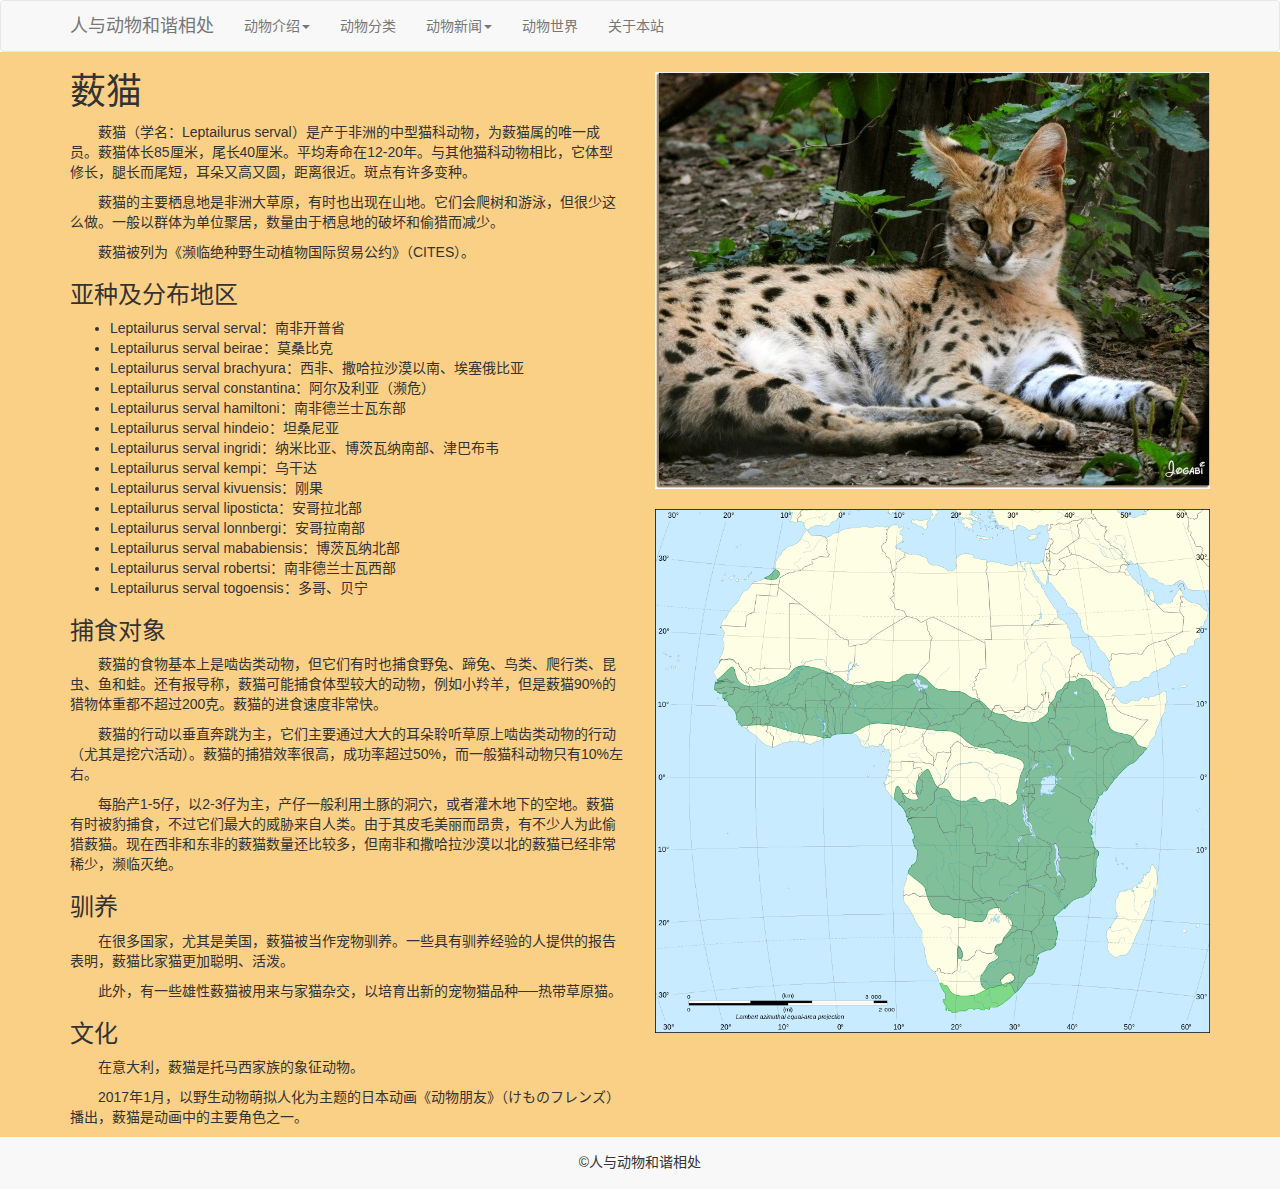
<file: animal1.html>
<!DOCTYPE html>
<html lang="zh-cn">

<head>
  <meta charset="UTF-8">
  <meta name="viewport" content="width=device-width, initial-scale=1">
  <title>薮猫-动物介绍</title>
  <link href="" rel="stylesheet">
  <link rel="stylesheet" type="text/css" href="css/bootstrap.min.css">
  <link rel="stylesheet" type="text/css" href="css/style.css">
  <link rel="shortcut icon" type="image/x-icon" href="favicon.ico">
</head>

<body>
  <header id="header">
    <nav class="navbar navbar-default" role="navigation">
      <div class="container">
        <div class="navbar-header">
          <button type="button" class="navbar-toggle" data-toggle="collapse" data-target="#menu">
            <span class="sr-only">切换导航</span>
            <span class="icon-bar"></span>
            <span class="icon-bar"></span>
            <span class="icon-bar"></span>
          </button>
          <a class="navbar-brand" href="index.html">人与动物和谐相处</a>
        </div>
        <div class="collapse navbar-collapse" id="menu">
          <ul class="nav navbar-nav">
            <li class="dropdown">
              <a href="#" class="dropdown-toggle" data-toggle="dropdown">动物介绍<span class="caret"></span></a>
              <ul class="dropdown-menu">
                <li><a href="animal1.html">薮猫</a></li>
                <li><a href="animal2.html">耳廓狐</a></li>
                <li><a href="animal3.html">浣熊</a></li>
              </ul>
            </li>
            <li><a href="classification-of-animals.html">动物分类</a></li>
            <li class="dropdown">
              <a href="#" class="dropdown-toggle" data-toggle="dropdown">动物新闻<span class="caret"></span></a>
              <ul class="dropdown-menu">
                <li><a href="animal-news1.html">金鱼</a></li>
                <li><a href="animal-news2.html">狮子</a></li>
                <li><a href="animal-news3.html">害虫</a></li>
                <li><a href="animal-news4.html">鲸鱼</a></li>
              </ul>
            </li>
            <li><a href="animal-world.html">动物世界</a></li>
            <li><a href="about.html">关于本站</a></li>
          </ul>
        </div>
      </div>
    </nav>
  </header>
  <div id="leptailurus-serval">
    <div class="container">
      <div class="row">
        <div class="col-lg-6">
          <div class="animal-name">
            <h1>薮猫</h1>
          </div>
          <div class="animal-introduction">
            <p>薮猫（学名：Leptailurus
              serval）是产于非洲的中型猫科动物，为薮猫属的唯一成员。薮猫体长85厘米，尾长40厘米。平均寿命在12-20年。与其他猫科动物相比，它体型修长，腿长而尾短，耳朵又高又圆，距离很近。斑点有许多变种。</p>
            <p>薮猫的主要栖息地是非洲大草原，有时也出现在山地。它们会爬树和游泳，但很少这么做。一般以群体为单位聚居，数量由于栖息地的破坏和偷猎而减少。</p>
            <p>薮猫被列为《濒临绝种野生动植物国际贸易公约》（CITES）。</p>
            <h3>亚种及分布地区</h3>
            <ul>
              <li>Leptailurus serval serval：南非开普省</li>
              <li>Leptailurus serval beirae：莫桑比克</li>
              <li>Leptailurus serval brachyura：西非、撒哈拉沙漠以南、埃塞俄比亚</li>
              <li>Leptailurus serval constantina：阿尔及利亚（濒危）</li>
              <li>Leptailurus serval hamiltoni：南非德兰士瓦东部</li>
              <li>Leptailurus serval hindeio：坦桑尼亚</li>
              <li>Leptailurus serval ingridi：纳米比亚、博茨瓦纳南部、津巴布韦</li>
              <li>Leptailurus serval kempi：乌干达</li>
              <li>Leptailurus serval kivuensis：刚果</li>
              <li>Leptailurus serval liposticta：安哥拉北部</li>
              <li>Leptailurus serval lonnbergi：安哥拉南部</li>
              <li>Leptailurus serval mababiensis：博茨瓦纳北部</li>
              <li>Leptailurus serval robertsi：南非德兰士瓦西部</li>
              <li>Leptailurus serval togoensis：多哥、贝宁</li>
            </ul>
            <h3>捕食对象</h3>
            <p>薮猫的食物基本上是啮齿类动物，但它们有时也捕食野兔、蹄兔、鸟类、爬行类、昆虫、鱼和蛙。还有报导称，薮猫可能捕食体型较大的动物，例如小羚羊，但是薮猫90%的猎物体重都不超过200克。薮猫的进食速度非常快。</p>
            <p>薮猫的行动以垂直奔跳为主，它们主要通过大大的耳朵聆听草原上啮齿类动物的行动（尤其是挖穴活动）。薮猫的捕猎效率很高，成功率超过50%，而一般猫科动物只有10%左右。</p>
            <p>
              每胎产1-5仔，以2-3仔为主，产仔一般利用土豚的洞穴，或者灌木地下的空地。薮猫有时被豹捕食，不过它们最大的威胁来自人类。由于其皮毛美丽而昂贵，有不少人为此偷猎薮猫。现在西非和东非的薮猫数量还比较多，但南非和撒哈拉沙漠以北的薮猫已经非常稀少，濒临灭绝。
            </p>
            <h3>驯养</h3>
            <p>在很多国家，尤其是美国，薮猫被当作宠物驯养。一些具有驯养经验的人提供的报告表明，薮猫比家猫更加聪明、活泼。</p>
            <p>此外，有一些雄性薮猫被用来与家猫杂交，以培育出新的宠物猫品种──热带草原猫。</p>
            <h3>文化</h3>
            <p>在意大利，薮猫是托马西家族的象征动物。</p>
            <p>2017年1月，以野生动物萌拟人化为主题的日本动画《动物朋友》（けものフレンズ）播出，薮猫是动画中的主要角色之一。</p>
          </div>
        </div>
        <div class="col-lg-6">
          <div class="animals-images-right">
            <img src="images/leptailurus-serval.jpg" alt="薮猫"><br>
            <img src="images/leptailurus-serval2.jpg" alt="薮猫地理分布图">
          </div>
        </div>
      </div>
    </div>
  </div>
  <footer id="footer">
    <div class="container">
      <div class="row">
        <div class="col-xs-12 col-sm-12">
          <p>&copy;人与动物和谐相处</p>
        </div>
      </div>
    </div>
  </footer>
  <script src="js/jquery-1.12.4.min.js"></script>
  <script src="js/bootstrap.min.js"></script>
  <script src="js/script.js"></script>
</body>

</html>
</file>
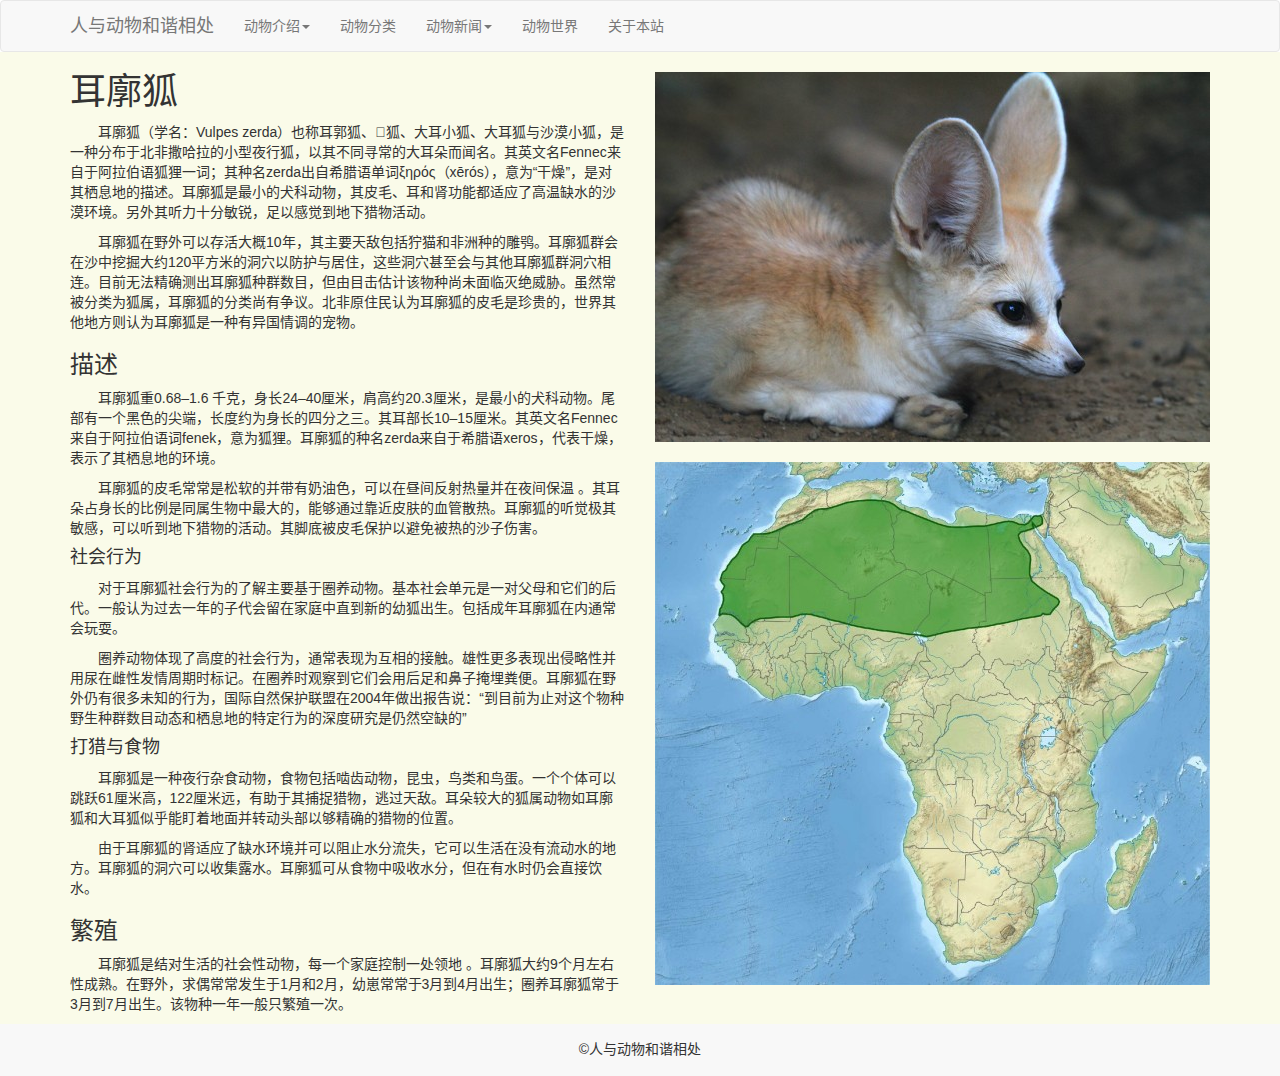
<file: animal2.html>
<!DOCTYPE html>
<html lang="zh-cn">

<head>
  <meta charset="UTF-8">
  <meta name="viewport" content="width=device-width, initial-scale=1">
  <title>耳廓狐-动物介绍</title>
  <link href="" rel="stylesheet">
  <link rel="stylesheet" type="text/css" href="css/bootstrap.min.css">
  <link rel="stylesheet" type="text/css" href="css/style.css">
  <link rel="shortcut icon" type="image/x-icon" href="favicon.ico">
</head>

<body>
  <header id="header">
    <nav class="navbar navbar-default" role="navigation">
      <div class="container">
        <div class="navbar-header">
          <button type="button" class="navbar-toggle" data-toggle="collapse" data-target="#menu">
            <span class="sr-only">切换导航</span>
            <span class="icon-bar"></span>
            <span class="icon-bar"></span>
            <span class="icon-bar"></span>
          </button>
          <a class="navbar-brand" href="index.html">人与动物和谐相处</a>
        </div>
        <div class="collapse navbar-collapse" id="menu">
          <ul class="nav navbar-nav">
            <li class="dropdown">
              <a href="#" class="dropdown-toggle" data-toggle="dropdown">动物介绍<span class="caret"></span></a>
              <ul class="dropdown-menu">
                <li><a href="animal1.html">薮猫</a></li>
                <li><a href="animal2.html">耳廓狐</a></li>
                <li><a href="animal3.html">浣熊</a></li>
              </ul>
            </li>
            <li><a href="classification-of-animals.html">动物分类</a></li>
            <li class="dropdown">
              <a href="#" class="dropdown-toggle" data-toggle="dropdown">动物新闻<span class="caret"></span></a>
              <ul class="dropdown-menu">
                <li><a href="animal-news1.html">金鱼</a></li>
                <li><a href="animal-news2.html">狮子</a></li>
                <li><a href="animal-news3.html">害虫</a></li>
                <li><a href="animal-news4.html">鲸鱼</a></li>
              </ul>
            </li>
            <li><a href="animal-world.html">动物世界</a></li>
            <li><a href="about.html">关于本站</a></li>
          </ul>
        </div>
      </div>
    </nav>
  </header>
  <div id="vulpes-zerda">
    <div class="container">
      <div class="row">
        <div class="col-lg-6">
          <div class="animal-name">
            <h1>耳廓狐</h1>
          </div>
          <div class="animal-introduction">
            <p>耳廓狐（学名：Vulpes
              zerda）也称耳郭狐、𦗒狐、大耳小狐、大耳狐与沙漠小狐，是一种分布于北非撒哈拉的小型夜行狐，以其不同寻常的大耳朵而闻名。其英文名Fennec来自于阿拉伯语狐狸一词；其种名zerda出自希腊语单词ξηρός（xērós），意为“干燥”，是对其栖息地的描述。耳廓狐是最小的犬科动物，其皮毛、耳和肾功能都适应了高温缺水的沙漠环境。另外其听力十分敏锐，足以感觉到地下猎物活动。
            </p>
            <p>
              耳廓狐在野外可以存活大概10年，其主要天敌包括狞猫和非洲种的雕鸮。耳廓狐群会在沙中挖掘大约120平方米的洞穴以防护与居住，这些洞穴甚至会与其他耳廓狐群洞穴相连。目前无法精确测出耳廓狐种群数目，但由目击估计该物种尚未面临灭绝威胁。虽然常被分类为狐属，耳廓狐的分类尚有争议。北非原住民认为耳廓狐的皮毛是珍贵的，世界其他地方则认为耳廓狐是一种有异国情调的宠物。
            </p>
            <h3>描述</h3>
            <p>耳廓狐重0.68–1.6
              千克，身长24–40厘米，肩高约20.3厘米，是最小的犬科动物。尾部有一个黑色的尖端，长度约为身长的四分之三。其耳部长10–15厘米。其英文名Fennec来自于阿拉伯语词fenek，意为狐狸。耳廓狐的种名zerda来自于希腊语xeros，代表干燥，表示了其栖息地的环境。
            </p>
            <p>耳廓狐的皮毛常常是松软的并带有奶油色，可以在昼间反射热量并在夜间保温
              。其耳朵占身长的比例是同属生物中最大的，能够通过靠近皮肤的血管散热。耳廓狐的听觉极其敏感，可以听到地下猎物的活动。其脚底被皮毛保护以避免被热的沙子伤害。</p>
            <h4>社会行为</h4>
            <p>对于耳廓狐社会行为的了解主要基于圈养动物。基本社会单元是一对父母和它们的后代。一般认为过去一年的子代会留在家庭中直到新的幼狐出生。包括成年耳廓狐在内通常会玩耍。</p>
            <p>
              圈养动物体现了高度的社会行为，通常表现为互相的接触。雄性更多表现出侵略性并用尿在雌性发情周期时标记。在圈养时观察到它们会用后足和鼻子掩埋粪便。耳廓狐在野外仍有很多未知的行为，国际自然保护联盟在2004年做出报告说：“到目前为止对这个物种野生种群数目动态和栖息地的特定行为的深度研究是仍然空缺的”
            </p>
            <h4>打猎与食物</h4>
            <p>
              耳廓狐是一种夜行杂食动物，食物包括啮齿动物，昆虫，鸟类和鸟蛋。一个个体可以跳跃61厘米高，122厘米远，有助于其捕捉猎物，逃过天敌。耳朵较大的狐属动物如耳廓狐和大耳狐似乎能盯着地面并转动头部以够精确的猎物的位置。
            </p>
            <p>由于耳廓狐的肾适应了缺水环境并可以阻止水分流失，它可以生活在没有流动水的地方。耳廓狐的洞穴可以收集露水。耳廓狐可从食物中吸收水分，但在有水时仍会直接饮水。</p>
            <h3>繁殖</h3>
            <p>耳廓狐是结对生活的社会性动物，每一个家庭控制一处领地 。耳廓狐大约9个月左右性成熟。在野外，求偶常常发生于1月和2月，幼崽常常于3月到4月出生；圈养耳廓狐常于3月到7月出生。该物种一年一般只繁殖一次。</p>
          </div>
        </div>
        <div class="col-lg-6">
          <div class="animals-images-right">
            <img src="images/vulpes-zerda.jpg" alt="耳廓狐"><br>
            <img src="images/vulpes-zerda2.jpg" alt="耳廓狐地理分布图">
          </div>
        </div>
      </div>
    </div>
  </div>
  <footer id="footer">
    <div class="container">
      <div class="row">
        <div class="col-xs-12 col-sm-12">
          <p>&copy;人与动物和谐相处</p>
        </div>
      </div>
    </div>
  </footer>
  <script src="js/jquery-1.12.4.min.js"></script>
  <script src="js/bootstrap.min.js"></script>
  <script src="js/script.js"></script>
</body>

</html>
</file>
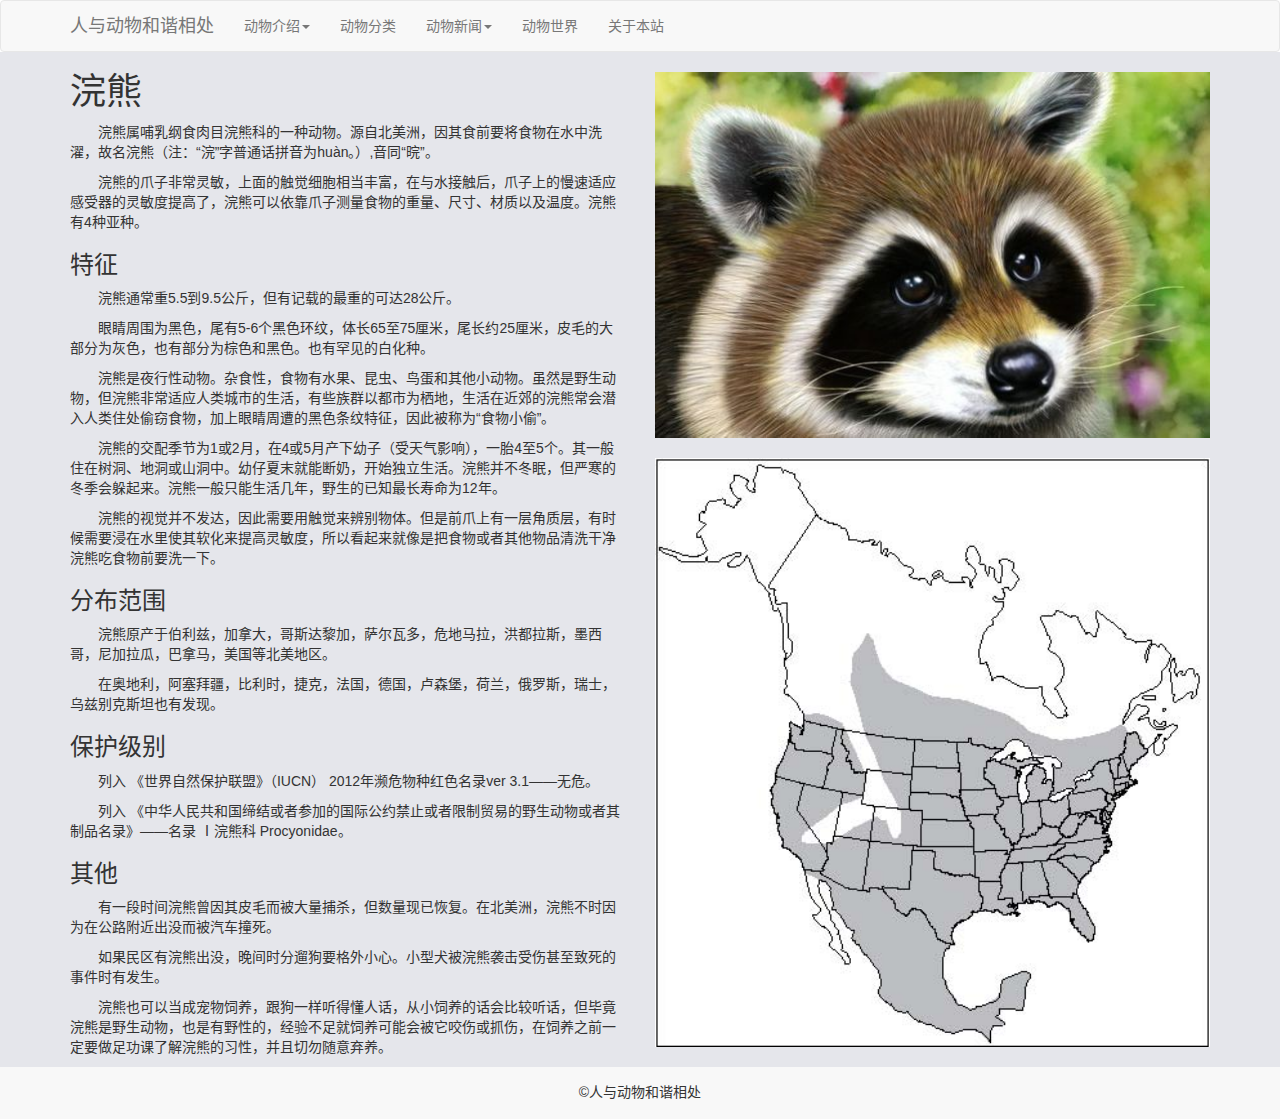
<file: animal3.html>
<!DOCTYPE html>
<html lang="zh-cn">

<head>
  <meta charset="UTF-8">
  <meta name="viewport" content="width=device-width, initial-scale=1">
  <title>浣熊-动物介绍</title>
  <link href="" rel="stylesheet">
  <link rel="stylesheet" type="text/css" href="css/bootstrap.min.css">
  <link rel="stylesheet" type="text/css" href="css/style.css">
  <link rel="shortcut icon" type="image/x-icon" href="favicon.ico">
</head>

<body>
  <header id="header">
    <nav class="navbar navbar-default" role="navigation">
      <div class="container">
        <div class="navbar-header">
          <button type="button" class="navbar-toggle" data-toggle="collapse" data-target="#menu">
            <span class="sr-only">切换导航</span>
            <span class="icon-bar"></span>
            <span class="icon-bar"></span>
            <span class="icon-bar"></span>
          </button>
          <a class="navbar-brand" href="index.html">人与动物和谐相处</a>
        </div>
        <div class="collapse navbar-collapse" id="menu">
          <ul class="nav navbar-nav">
            <li class="dropdown">
              <a href="#" class="dropdown-toggle" data-toggle="dropdown">动物介绍<span class="caret"></span></a>
              <ul class="dropdown-menu">
                <li><a href="animal1.html">薮猫</a></li>
                <li><a href="animal2.html">耳廓狐</a></li>
                <li><a href="animal3.html">浣熊</a></li>
              </ul>
            </li>
            <li><a href="classification-of-animals.html">动物分类</a></li>
            <li class="dropdown">
              <a href="#" class="dropdown-toggle" data-toggle="dropdown">动物新闻<span class="caret"></span></a>
              <ul class="dropdown-menu">
                <li><a href="animal-news1.html">金鱼</a></li>
                <li><a href="animal-news2.html">狮子</a></li>
                <li><a href="animal-news3.html">害虫</a></li>
                <li><a href="animal-news4.html">鲸鱼</a></li>
              </ul>
            </li>
            <li><a href="animal-world.html">动物世界</a></li>
            <li><a href="about.html">关于本站</a></li>
          </ul>
        </div>
      </div>
    </nav>
  </header>
  <div id="procyon-lotor">
    <div class="container">
      <div class="row">
        <div class="col-lg-6">
          <div class="animal-name">
            <h1>浣熊</h1>
          </div>
          <div class="animal-introduction">
            <p>浣熊属哺乳纲食肉目浣熊科的一种动物。源自北美洲，因其食前要将食物在水中洗濯，故名浣熊（注：“浣”字普通话拼音为huàn。）,音同“晥”。</p>
            <p>浣熊的爪子非常灵敏，上面的触觉细胞相当丰富，在与水接触后，爪子上的慢速适应感受器的灵敏度提高了，浣熊可以依靠爪子测量食物的重量、尺寸、材质以及温度。浣熊有4种亚种。</p>
            <h3>特征</h3>
            <p>浣熊通常重5.5到9.5公斤，但有记载的最重的可达28公斤。</p>
            <p>眼睛周围为黑色，尾有5-6个黑色环纹，体长65至75厘米，尾长约25厘米，皮毛的大部分为灰色，也有部分为棕色和黑色。也有罕见的白化种。</p>
            <p>
              浣熊是夜行性动物。杂食性，食物有水果、昆虫、鸟蛋和其他小动物。虽然是野生动物，但浣熊非常适应人类城市的生活，有些族群以都市为栖地，生活在近郊的浣熊常会潜入人类住处偷窃食物，加上眼睛周遭的黑色条纹特征，因此被称为“食物小偷”。
            </p>
            <p>
              浣熊的交配季节为1或2月，在4或5月产下幼子（受天气影响），一胎4至5个。其一般住在树洞、地洞或山洞中。幼仔夏末就能断奶，开始独立生活。浣熊并不冬眠，但严寒的冬季会躲起来。浣熊一般只能生活几年，野生的已知最长寿命为12年。
            </p>
            <p>浣熊的视觉并不发达，因此需要用触觉来辨别物体。但是前爪上有一层角质层，有时候需要浸在水里使其软化来提高灵敏度，所以看起来就像是把食物或者其他物品清洗干净浣熊吃食物前要洗一下。</p>
            <h3>分布范围</h3>
            <p>浣熊原产于伯利兹，加拿大，哥斯达黎加，萨尔瓦多，危地马拉，洪都拉斯，墨西哥，尼加拉瓜，巴拿马，美国等北美地区。</p>
            <p>在奥地利，阿塞拜疆，比利时，捷克，法国，德国，卢森堡，荷兰，俄罗斯，瑞士，乌兹别克斯坦也有发现。</p>
            <h3>保护级别</h3>
            <p>列入 《世界自然保护联盟》（IUCN） 2012年濒危物种红色名录ver 3.1——无危。</p>
            <p>列入 《中华人民共和国缔结或者参加的国际公约禁止或者限制贸易的野生动物或者其制品名录》——名录 Ⅰ浣熊科 Procyonidae。</p>
            <h3>其他</h3>
            <p>有一段时间浣熊曾因其皮毛而被大量捕杀，但数量现已恢复。在北美洲，浣熊不时因为在公路附近出没而被汽车撞死。</p>
            <p>如果民区有浣熊出没，晚间时分遛狗要格外小心。小型犬被浣熊袭击受伤甚至致死的事件时有发生。</p>
            <p>浣熊也可以当成宠物饲养，跟狗一样听得懂人话，从小饲养的话会比较听话，但毕竟浣熊是野生动物，也是有野性的，经验不足就饲养可能会被它咬伤或抓伤，在饲养之前一定要做足功课了解浣熊的习性，并且切勿随意弃养。</p>
          </div>
        </div>
        <div class="col-lg-6">
          <div class="animals-images-right">
            <img src="images/procyon-lotor.jpg" alt="浣熊"><br>
            <img src="images/procyon-lotor2.jpg" alt="浣熊地理分布图">
          </div>
        </div>
      </div>
    </div>
  </div>
  <footer id="footer">
    <div class="container">
      <div class="row">
        <div class="col-xs-12 col-sm-12">
          <p>&copy;人与动物和谐相处</p>
        </div>
      </div>
    </div>
  </footer>
  <script src="js/jquery-1.12.4.min.js"></script>
  <script src="js/bootstrap.min.js"></script>
  <script src="js/script.js"></script>
</body>

</html>
</file>
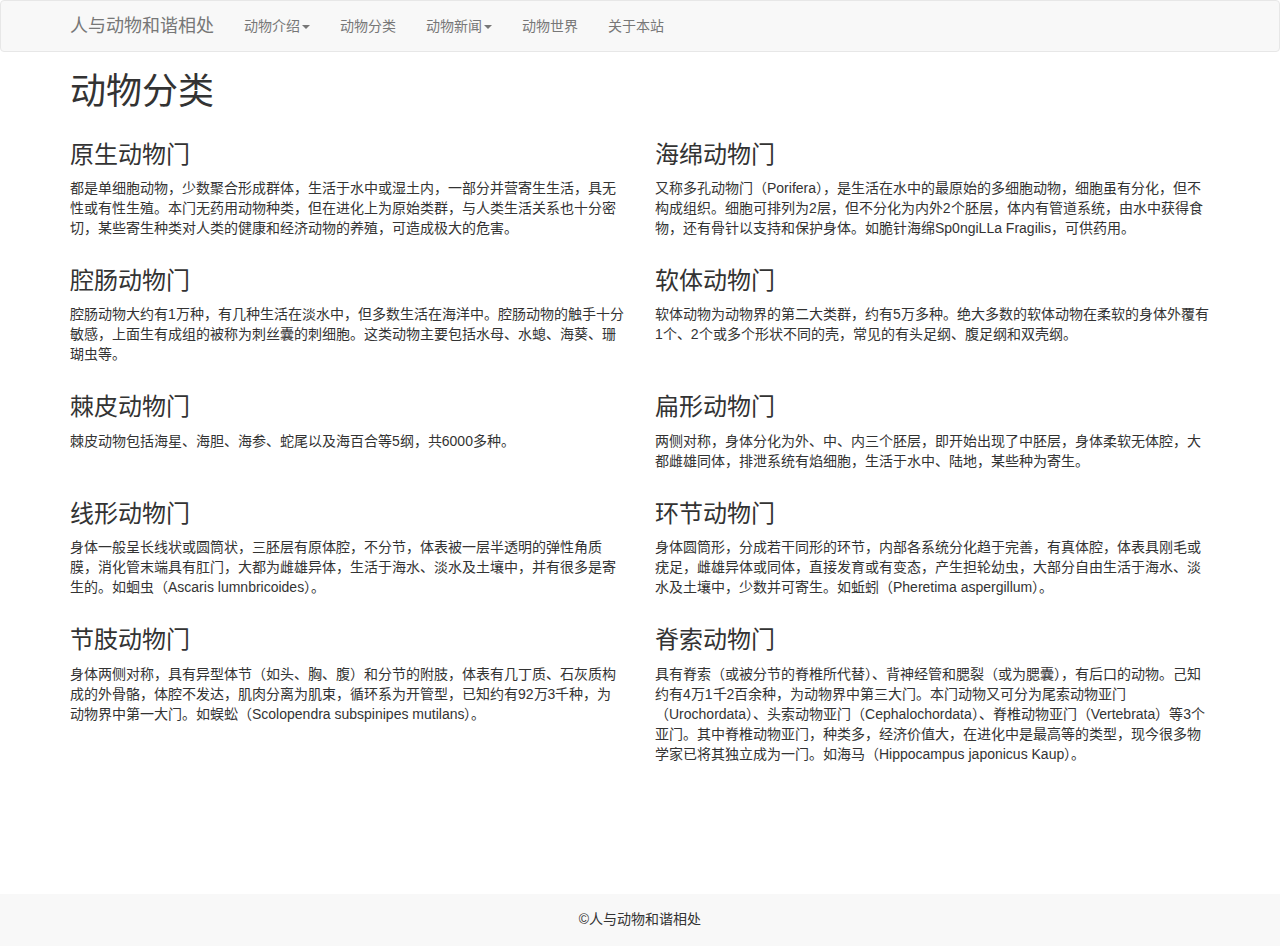
<file: classification-of-animals.html>
<!DOCTYPE html>
<html lang="zh-cn">

<head>
  <meta charset="UTF-8">
  <meta name="viewport" content="width=device-width, initial-scale=1">
  <title>动物分类</title>
  <link href="" rel="stylesheet">
  <link rel="stylesheet" type="text/css" href="css/bootstrap.min.css">
  <link rel="stylesheet" type="text/css" href="css/style.css">
  <link rel="shortcut icon" type="image/x-icon" href="favicon.ico">
</head>

<body>
  <header id="header">
    <nav class="navbar navbar-default" role="navigation">
      <div class="container">
        <div class="navbar-header">
          <button type="button" class="navbar-toggle" data-toggle="collapse" data-target="#menu">
            <span class="sr-only">切换导航</span>
            <span class="icon-bar"></span>
            <span class="icon-bar"></span>
            <span class="icon-bar"></span>
          </button>
          <a class="navbar-brand" href="index.html">人与动物和谐相处</a>
        </div>
        <div class="collapse navbar-collapse" id="menu">
          <ul class="nav navbar-nav">
            <li class="dropdown">
              <a href="#" class="dropdown-toggle" data-toggle="dropdown">动物介绍<span class="caret"></span></a>
              <ul class="dropdown-menu">
                <li><a href="animal1.html">薮猫</a></li>
                <li><a href="animal2.html">耳廓狐</a></li>
                <li><a href="animal3.html">浣熊</a></li>
              </ul>
            </li>
            <li><a href="classification-of-animals.html">动物分类</a></li>
            <li class="dropdown">
              <a href="#" class="dropdown-toggle" data-toggle="dropdown">动物新闻<span class="caret"></span></a>
              <ul class="dropdown-menu">
                <li><a href="animal-news1.html">金鱼</a></li>
                <li><a href="animal-news2.html">狮子</a></li>
                <li><a href="animal-news3.html">害虫</a></li>
                <li><a href="animal-news4.html">鲸鱼</a></li>
              </ul>
            </li>
            <li><a href="animal-world.html">动物世界</a></li>
            <li><a href="about.html">关于本站</a></li>
          </ul>
        </div>
      </div>
    </nav>
  </header>
  <div id="classification-of-animals">
    <div class="container">
      <div class="row">
        <div class="col-lg-12">
          <h1>动物分类</h1>
        </div>
      </div>
      <div class="row">
        <div class="col-xs-12 col-sm-6">
          <h3>原生动物门</h3>
          <p>
            都是单细胞动物，少数聚合形成群体，生活于水中或湿土内，一部分并营寄生生活，具无性或有性生殖。本门无药用动物种类，但在进化上为原始类群，与人类生活关系也十分密切，某些寄生种类对人类的健康和经济动物的养殖，可造成极大的危害。
          </p>
        </div>
        <div class="col-xs-12 col-sm-6">
          <h3>海绵动物门</h3>
          <p>
            又称多孔动物门（Porifera），是生活在水中的最原始的多细胞动物，细胞虽有分化，但不构成组织。细胞可排列为2层，但不分化为内外2个胚层，体内有管道系统，由水中获得食物，还有骨针以支持和保护身体。如脆针海绵Sp0ngiLLa
            Fragilis，可供药用。</p>
        </div>
      </div>
      <div class="row">
        <div class="col-xs-12 col-sm-6">
          <h3>腔肠动物门</h3>
          <p>腔肠动物大约有1万种，有几种生活在淡水中，但多数生活在海洋中。腔肠动物的触手十分敏感，上面生有成组的被称为刺丝囊的刺细胞。这类动物主要包括水母、水螅、海葵、珊瑚虫等。</p>
        </div>
        <div class="col-xs-12 col-sm-6">
          <h3>软体动物门</h3>
          <p>软体动物为动物界的第二大类群，约有5万多种。绝大多数的软体动物在柔软的身体外覆有1个、2个或多个形状不同的壳，常见的有头足纲、腹足纲和双壳纲。</p>
        </div>
      </div>
      <div class="row">
        <div class="col-xs-12 col-sm-6">
          <h3>棘皮动物门</h3>
          <p>棘皮动物包括海星、海胆、海参、蛇尾以及海百合等5纲，共6000多种。</p>
        </div>
        <div class="col-xs-12 col-sm-6">
          <h3>扁形动物门</h3>
          <p>两侧对称，身体分化为外、中、内三个胚层，即开始出现了中胚层，身体柔软无体腔，大都雌雄同体，排泄系统有焰细胞，生活于水中、陆地，某些种为寄生。</p>
        </div>
      </div>
      <div class="row">
        <div class="col-xs-12 col-sm-6">
          <h3>线形动物门</h3>
          <p>身体一般呈长线状或圆筒状，三胚层有原体腔，不分节，体表被一层半透明的弹性角质膜，消化管末端具有肛门，大都为雌雄异体，生活于海水、淡水及土壤中，并有很多是寄生的。如蛔虫（Ascaris lumnbricoides）。
          </p>
        </div>
        <div class="col-xs-12 col-sm-6">
          <h3>环节动物门</h3>
          <p>身体圆筒形，分成若干同形的环节，内部各系统分化趋于完善，有真体腔，体表具刚毛或疣足，雌雄异体或同体，直接发育或有变态，产生担轮幼虫，大部分自由生活于海水、淡水及土壤中，少数并可寄生。如蚯蚓（Pheretima
            aspergillum）。</p>
        </div>
      </div>
      <div class="row">
        <div class="col-xs-12 col-sm-6">
          <h3>节肢动物门</h3>
          <p>身体两侧对称，具有异型体节（如头、胸、腹）和分节的附肢，体表有几丁质、石灰质构成的外骨骼，体腔不发达，肌肉分离为肌束，循环系为开管型，已知约有92万3千种，为动物界中第一大门。如蜈蚣（Scolopendra
            subspinipes mutilans）。</p>
        </div>
        <div class="col-xs-12 col-sm-6">
          <h3>脊索动物门</h3>
          <p>
            具有脊索（或被分节的脊椎所代替）、背神经管和腮裂（或为腮囊），有后口的动物。己知约有4万1千2百余种，为动物界中第三大门。本门动物又可分为尾索动物亚门（Urochordata）、头索动物亚门（Cephalochordata）、脊椎动物亚门（Vertebrata）等3个亚门。其中脊椎动物亚门，种类多，经济价值大，在进化中是最高等的类型，现今很多物学家已将其独立成为一门。如海马（Hippocampus
            japonicus Kaup）。</p>
        </div>
      </div>
    </div>
  </div>
  <footer id="footer">
    <div class="container">
      <div class="row">
        <div class="col-xs-12 col-sm-12">
          <p>&copy;人与动物和谐相处</p>
        </div>
      </div>
    </div>
  </footer>
  <script src="js/jquery-1.12.4.min.js"></script>
  <script src="js/bootstrap.min.js"></script>
  <script src="js/script.js"></script>
</body>

</html>
</file>
<file: css/style.css>
@charset "UTF-8";
@media (max-width: 768px) {
    h1 {
        font-size: 24px;
        margin-top: 15px;
    }
    h3 {
        font-size: 18px;
        margin-top: 15px;
    }
    p {
        margin-bottom: 5px;
    }
}
#header .navbar {
    margin-bottom: 0px;
}
#human-and-animals {
    margin-bottom: 20px;
}
#human-and-animals h1 {
    margin-bottom: 20px;
}
@media (max-width: 768px) {
    #human-and-animals h1 {
        margin-bottom: 10px;
    }
}
#animals {
    background-color: #F8F8F8;
    padding-bottom: 30px;
}
@media (max-width: 768px) {
    #animals {
        padding-bottom: 25px;
    }
}
#animals-news h1 {
    margin-bottom: 0;
}
#animals-news img {
    width: 100%;
}
#animals-news a.animal-news {
    color: inherit;
    text-decoration: none;
}
#animals-news a.animal-news:hover {
    text-decoration: none;
}
#animal-world {
    background-color: #F8F8F8;
}
#animal-world h1 {
    margin-bottom: 20px;
}
@media (max-width: 768px) {
    #animal-world h1 {
        margin-bottom: 15px;
    }
}
#leptailurus-serval {
    background-color: #FAD086;
}
#vulpes-zerda {
    background-color: #FAFBE9;
}
#procyon-lotor {
    background-color: #E5E6EB;
}
.animal-introduction p {
    text-indent: 28px;
}
.animals-images-right {
    margin-top: 20px;
    margin-bottom: 20px;
}
.animals-images-right img {
    width: 100%;
    display: block;
}
@media (min-width: 1200px) {
    #classification-of-animals {
        margin-bottom: 120px;
    }
}
div.animal-news p {
    text-indent: 28px;
}
.animal-news .animal-picture {
    margin-top: 20px;
    margin-bottom: 10px;
}
.animal-world {
    text-align: center;
}
.animal-world h1 {
    margin-bottom: 20px;
}
.animal-world .video-container {
    position: relative;
    padding-bottom: 56.25%;
    padding-top: 30px;
    height: 0;
    overflow: hidden;
}
.animal-world .video-container embed {
    position: absolute;
    top: 0;
    left: 0;
    width: 100%;
    height: 100%;
}
.animal-world .video-tip {
    word-break: break-all;
    margin-top: 20px;
}
.animal-world .video-tip span {
    margin-right: 5px;
}
.animal-world .video-tip a {
    margin-left: 5px;
}
#about ul {
    list-style-type: none;
    padding-left: 0; 
}
#footer {
    height: 52px;
    background-color: #F8F8F8;
}
#footer p {
    height: 50px;
    line-height: 50px;
    text-align: center;
    margin-bottom: 0;
}
</file>
